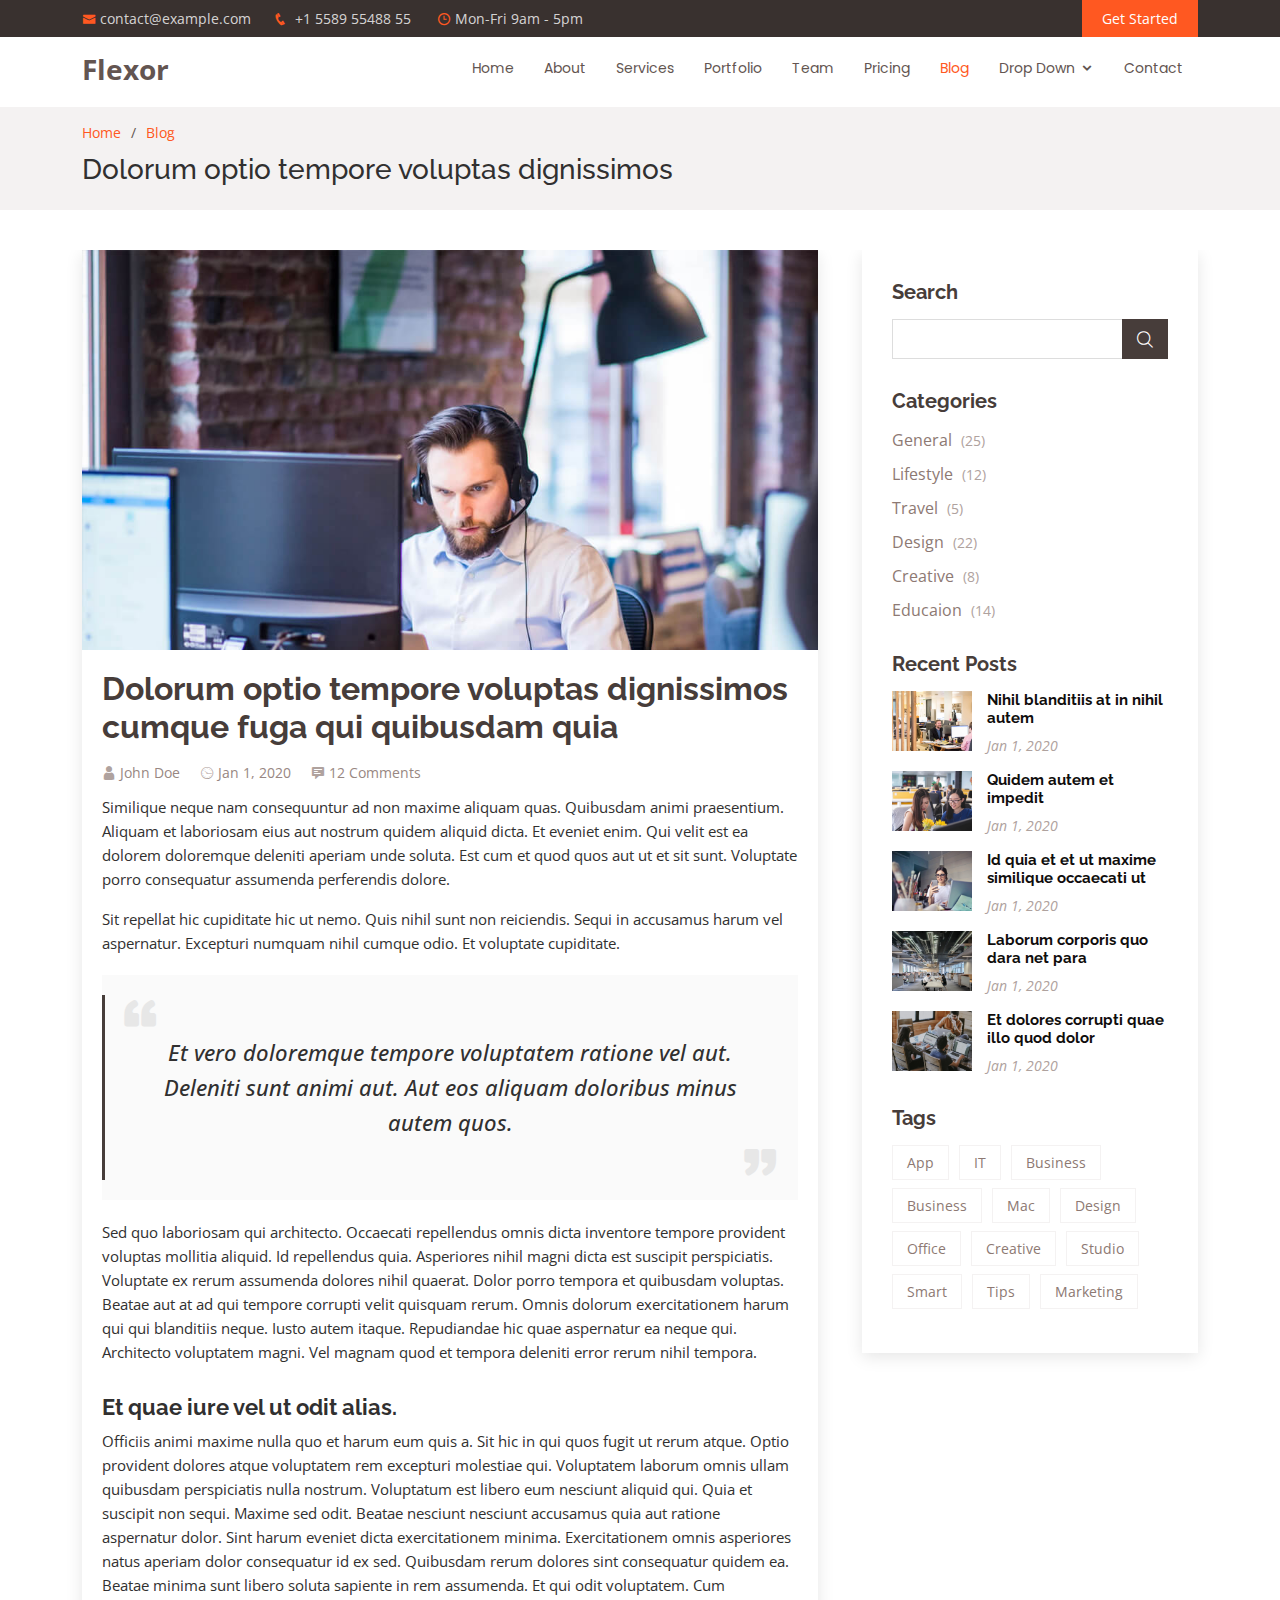
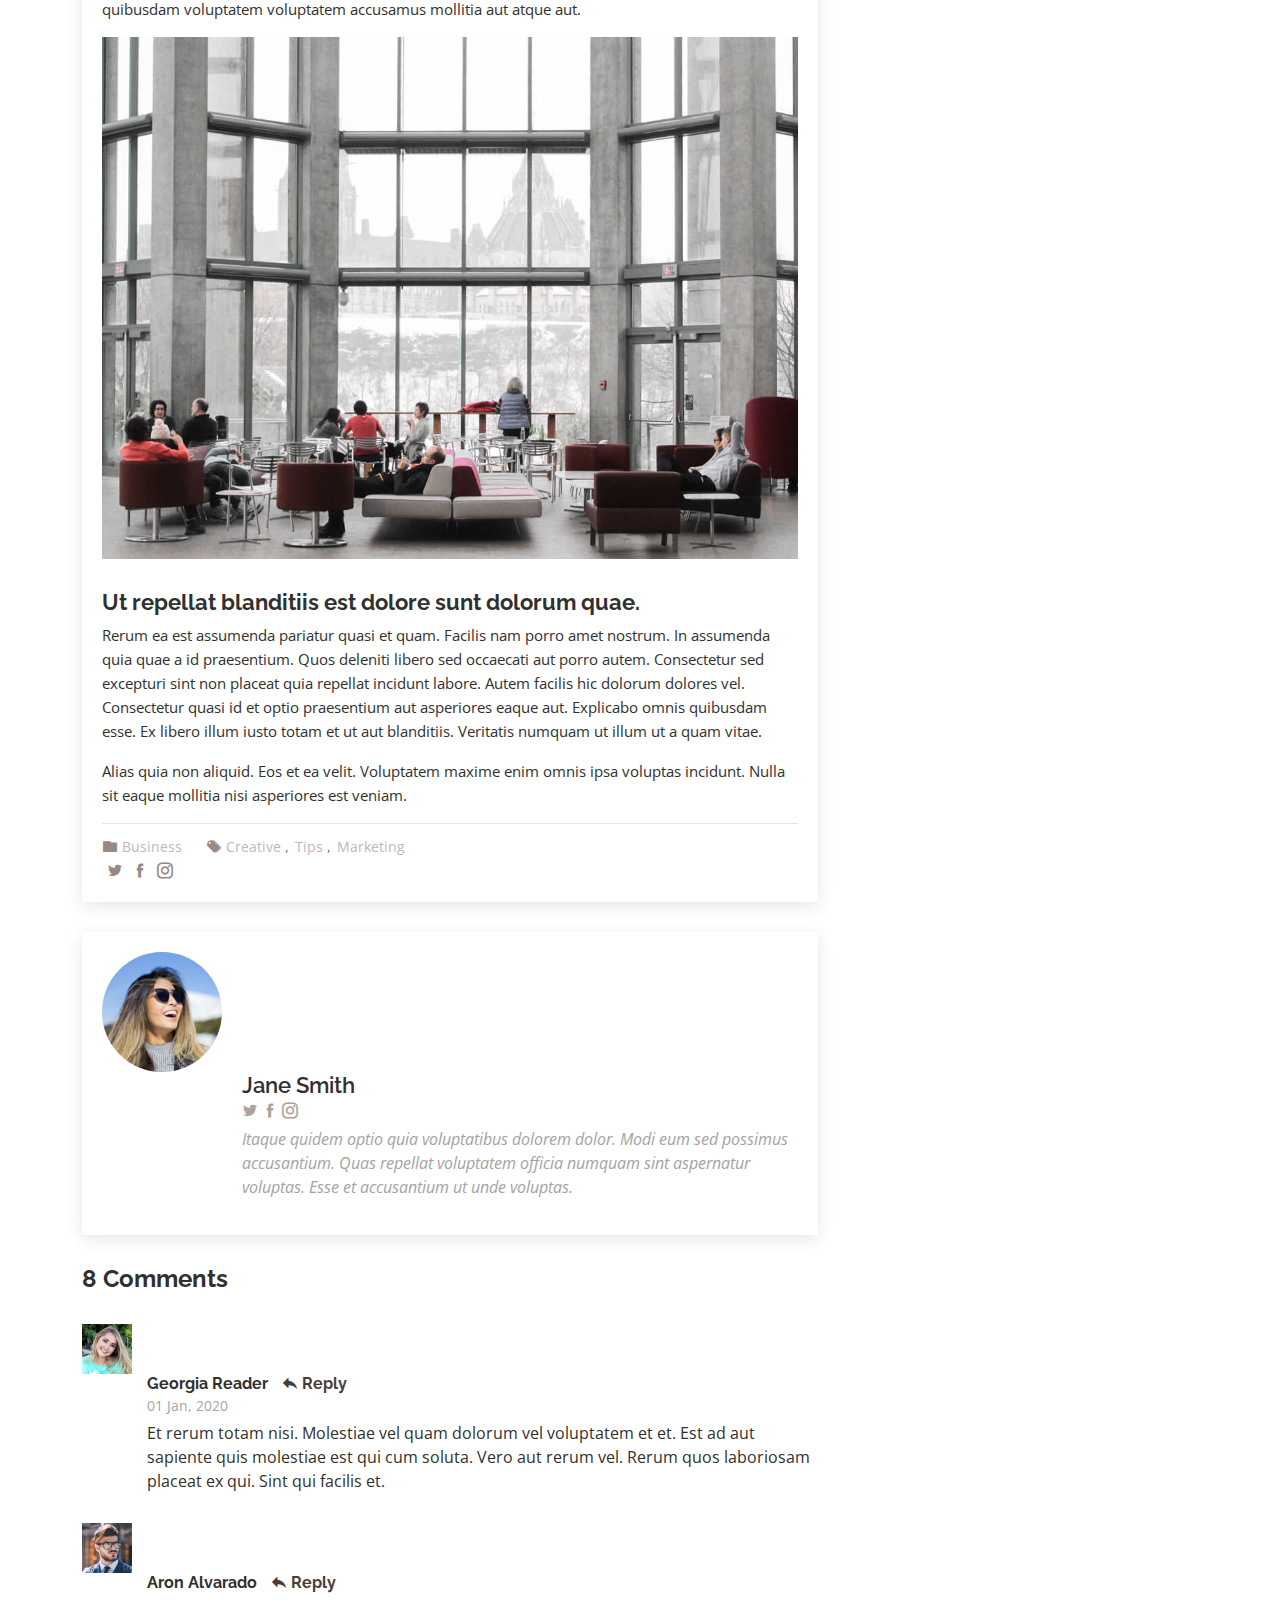
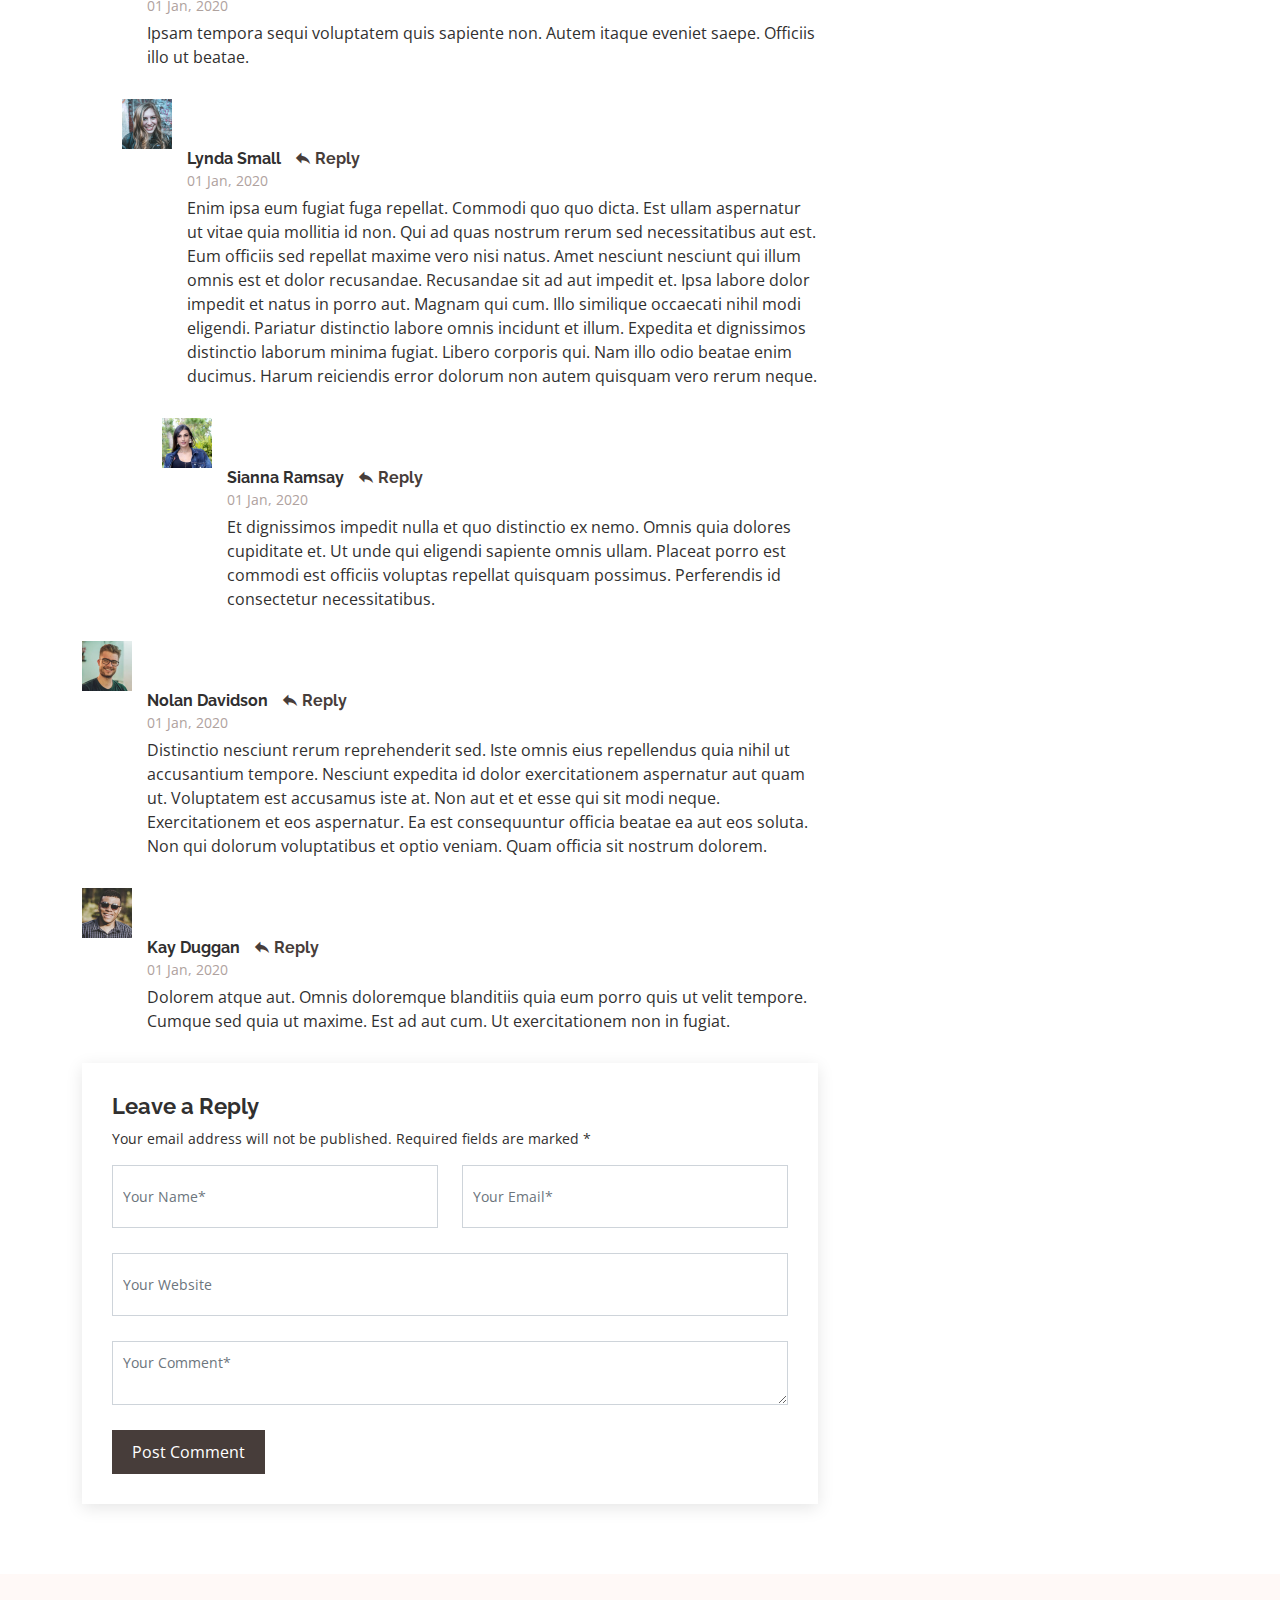
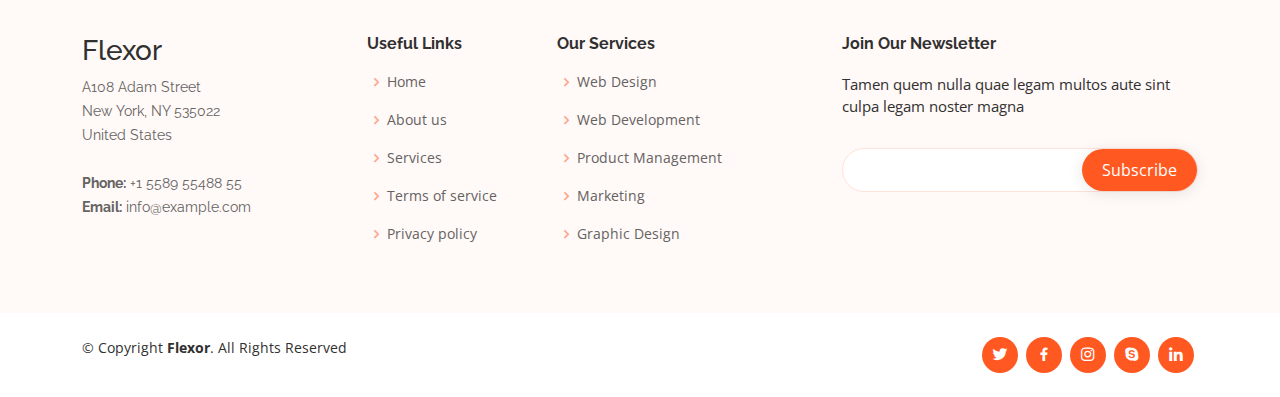
<file: blog-single.html>
<!DOCTYPE html>
<html lang="en">

<head>
  <meta charset="utf-8">
  <meta content="width=device-width, initial-scale=1.0" name="viewport">

  <title>Blog Single - Flexor Bootstrap Template</title>
  <meta content="" name="description">
  <meta content="" name="keywords">

  <!-- Favicons -->
  <link href="assets/img/favicon.png" rel="icon">
  <link href="assets/img/apple-touch-icon.png" rel="apple-touch-icon">

  <!-- Google Fonts -->
  <link href="https://fonts.googleapis.com/css?family=Open+Sans:300,300i,400,400i,600,600i,700,700i|Raleway:300,300i,400,400i,500,500i,600,600i,700,700i|Poppins:300,300i,400,400i,500,500i,600,600i,700,700i" rel="stylesheet">

  <!-- Vendor CSS Files -->
  <link href="assets/vendor/bootstrap/css/bootstrap.min.css" rel="stylesheet">
  <link href="assets/vendor/icofont/icofont.min.css" rel="stylesheet">
  <link href="assets/vendor/boxicons/css/boxicons.min.css" rel="stylesheet">
  <link href="assets/vendor/venobox/venobox.css" rel="stylesheet">
  <link href="assets/vendor/owl.carousel/assets/owl.carousel.min.css" rel="stylesheet">
  <link href="assets/vendor/aos/aos.css" rel="stylesheet">

  <!-- Template Main CSS File -->
  <link href="assets/css/style.css" rel="stylesheet">

  <!-- =======================================================
  * Template Name: Flexor - v3.0.0
  * Template URL: https://bootstrapmade.com/flexor-free-multipurpose-bootstrap-template/
  * Author: BootstrapMade.com
  * License: https://bootstrapmade.com/license/
  ======================================================== -->
</head>

<body>

  <!-- ======= Top Bar ======= -->
  <section id="topbar" class="d-none d-lg-block">
    <div class="container d-flex justify-content-between">
      <div class="contact-info">
        <ul>
          <li><i class="icofont-envelope"></i><a href="mailto:contact@example.com">contact@example.com</a></li>
          <li><i class="icofont-phone"></i> +1 5589 55488 55</li>
          <li><i class="icofont-clock-time icofont-flip-horizontal"></i> Mon-Fri 9am - 5pm</li>
        </ul>

      </div>
      <div class="cta">
        <a href="#about" class="scrollto">Get Started</a>
      </div>
    </div>
  </section>

  <!-- ======= Header ======= -->
  <header id="header">
    <div class="container d-flex justify-content-between">

      <div class="logo">
        <h1 class="text-light"><a href="index.html"><span>Flexor</span></a></h1>
        <!-- Uncomment below if you prefer to use an image logo -->
        <!-- <a href="index.html"><img src="assets/img/logo.png" alt="" class="img-fluid"></a>-->
      </div>

      <nav class="nav-menu d-none d-lg-block">
        <ul>
          <li><a href="index.html">Home</a></li>
          <li><a href="#about">About</a></li>
          <li><a href="#services">Services</a></li>
          <li><a href="#portfolio">Portfolio</a></li>
          <li><a href="#team">Team</a></li>
          <li><a href="#pricing">Pricing</a></li>
          <li class="active"><a href="blog.html">Blog</a></li>
          <li class="drop-down"><a href="">Drop Down</a>
            <ul>
              <li><a href="#">Drop Down 1</a></li>
              <li class="drop-down"><a href="#">Drop Down 2</a>
                <ul>
                  <li><a href="#">Deep Drop Down 1</a></li>
                  <li><a href="#">Deep Drop Down 2</a></li>
                  <li><a href="#">Deep Drop Down 3</a></li>
                  <li><a href="#">Deep Drop Down 4</a></li>
                  <li><a href="#">Deep Drop Down 5</a></li>
                </ul>
              </li>
              <li><a href="#">Drop Down 3</a></li>
              <li><a href="#">Drop Down 4</a></li>
              <li><a href="#">Drop Down 5</a></li>
            </ul>
          </li>
          <li><a href="#contact">Contact</a></li>

        </ul>
      </nav><!-- .nav-menu -->

    </div>
  </header><!-- End Header -->

  <main id="main">

    <!-- ======= Breadcrumbs ======= -->
    <section id="breadcrumbs" class="breadcrumbs">
      <div class="container">
        <ol>
          <li><a href="index.html">Home</a></li>
          <li><a href="blog.html">Blog</a></li>
        </ol>
        <h2>Dolorum optio tempore voluptas dignissimos</h2>
      </div>
    </section><!-- End Breadcrumbs -->

    <!-- ======= Blog Section ======= -->
    <section id="blog" class="blog">
      <div class="container">

        <div class="row">

          <div class="col-lg-8 entries">

            <article class="entry entry-single">

              <div class="entry-img">
                <img src="assets/img/blog-1.jpg" alt="" class="img-fluid">
              </div>

              <h2 class="entry-title">
                <a href="blog-single.html">Dolorum optio tempore voluptas dignissimos cumque fuga qui quibusdam quia</a>
              </h2>

              <div class="entry-meta">
                <ul>
                  <li class="d-flex align-items-center"><i class="icofont-user"></i> <a href="blog-single.html">John Doe</a></li>
                  <li class="d-flex align-items-center"><i class="icofont-wall-clock"></i> <a href="blog-single.html"><time datetime="2020-01-01">Jan 1, 2020</time></a></li>
                  <li class="d-flex align-items-center"><i class="icofont-comment"></i> <a href="blog-single.html">12 Comments</a></li>
                </ul>
              </div>

              <div class="entry-content">
                <p>
                  Similique neque nam consequuntur ad non maxime aliquam quas. Quibusdam animi praesentium. Aliquam et laboriosam eius aut nostrum quidem aliquid dicta.
                  Et eveniet enim. Qui velit est ea dolorem doloremque deleniti aperiam unde soluta. Est cum et quod quos aut ut et sit sunt. Voluptate porro consequatur assumenda perferendis dolore.
                </p>

                <p>
                  Sit repellat hic cupiditate hic ut nemo. Quis nihil sunt non reiciendis. Sequi in accusamus harum vel aspernatur. Excepturi numquam nihil cumque odio. Et voluptate cupiditate.
                </p>

                <blockquote>
                  <i class="icofont-quote-left quote-left"></i>
                  <p>
                    Et vero doloremque tempore voluptatem ratione vel aut. Deleniti sunt animi aut. Aut eos aliquam doloribus minus autem quos.
                  </p>
                  <i class="las la-quote-right quote-right"></i>
                  <i class="icofont-quote-right quote-right"></i>
                </blockquote>

                <p>
                  Sed quo laboriosam qui architecto. Occaecati repellendus omnis dicta inventore tempore provident voluptas mollitia aliquid. Id repellendus quia. Asperiores nihil magni dicta est suscipit perspiciatis. Voluptate ex rerum assumenda dolores nihil quaerat.
                  Dolor porro tempora et quibusdam voluptas. Beatae aut at ad qui tempore corrupti velit quisquam rerum. Omnis dolorum exercitationem harum qui qui blanditiis neque.
                  Iusto autem itaque. Repudiandae hic quae aspernatur ea neque qui. Architecto voluptatem magni. Vel magnam quod et tempora deleniti error rerum nihil tempora.
                </p>

                <h3>Et quae iure vel ut odit alias.</h3>
                <p>
                  Officiis animi maxime nulla quo et harum eum quis a. Sit hic in qui quos fugit ut rerum atque. Optio provident dolores atque voluptatem rem excepturi molestiae qui. Voluptatem laborum omnis ullam quibusdam perspiciatis nulla nostrum. Voluptatum est libero eum nesciunt aliquid qui.
                  Quia et suscipit non sequi. Maxime sed odit. Beatae nesciunt nesciunt accusamus quia aut ratione aspernatur dolor. Sint harum eveniet dicta exercitationem minima. Exercitationem omnis asperiores natus aperiam dolor consequatur id ex sed. Quibusdam rerum dolores sint consequatur quidem ea.
                  Beatae minima sunt libero soluta sapiente in rem assumenda. Et qui odit voluptatem. Cum quibusdam voluptatem voluptatem accusamus mollitia aut atque aut.
                </p>
                <img src="assets/img/blog-inside-post.jpg" class="img-fluid" alt="">

                <h3>Ut repellat blanditiis est dolore sunt dolorum quae.</h3>
                <p>
                  Rerum ea est assumenda pariatur quasi et quam. Facilis nam porro amet nostrum. In assumenda quia quae a id praesentium. Quos deleniti libero sed occaecati aut porro autem. Consectetur sed excepturi sint non placeat quia repellat incidunt labore. Autem facilis hic dolorum dolores vel.
                  Consectetur quasi id et optio praesentium aut asperiores eaque aut. Explicabo omnis quibusdam esse. Ex libero illum iusto totam et ut aut blanditiis. Veritatis numquam ut illum ut a quam vitae.
                </p>
                <p>
                  Alias quia non aliquid. Eos et ea velit. Voluptatem maxime enim omnis ipsa voluptas incidunt. Nulla sit eaque mollitia nisi asperiores est veniam.
                </p>

              </div>

              <div class="entry-footer clearfix">
                <div class="float-left">
                  <i class="icofont-folder"></i>
                  <ul class="cats">
                    <li><a href="#">Business</a></li>
                  </ul>

                  <i class="icofont-tags"></i>
                  <ul class="tags">
                    <li><a href="#">Creative</a></li>
                    <li><a href="#">Tips</a></li>
                    <li><a href="#">Marketing</a></li>
                  </ul>
                </div>

                <div class="float-right share">
                  <a href="" title="Share on Twitter"><i class="icofont-twitter"></i></a>
                  <a href="" title="Share on Facebook"><i class="icofont-facebook"></i></a>
                  <a href="" title="Share on Instagram"><i class="icofont-instagram"></i></a>
                </div>

              </div>

            </article><!-- End blog entry -->

            <div class="blog-author clearfix">
              <img src="assets/img/blog-author.jpg" class="rounded-circle float-left" alt="">
              <h4>Jane Smith</h4>
              <div class="social-links">
                <a href="https://twitters.com/#"><i class="icofont-twitter"></i></a>
                <a href="https://facebook.com/#"><i class="icofont-facebook"></i></a>
                <a href="https://instagram.com/#"><i class="icofont-instagram"></i></a>
              </div>
              <p>
                Itaque quidem optio quia voluptatibus dolorem dolor. Modi eum sed possimus accusantium. Quas repellat voluptatem officia numquam sint aspernatur voluptas. Esse et accusantium ut unde voluptas.
              </p>
            </div><!-- End blog author bio -->

            <div class="blog-comments">

              <h4 class="comments-count">8 Comments</h4>

              <div id="comment-1" class="comment clearfix">
                <img src="assets/img/comments-1.jpg" class="comment-img  float-left" alt="">
                <h5><a href="">Georgia Reader</a> <a href="#" class="reply"><i class="icofont-reply"></i> Reply</a></h5>
                <time datetime="2020-01-01">01 Jan, 2020</time>
                <p>
                  Et rerum totam nisi. Molestiae vel quam dolorum vel voluptatem et et. Est ad aut sapiente quis molestiae est qui cum soluta.
                  Vero aut rerum vel. Rerum quos laboriosam placeat ex qui. Sint qui facilis et.
                </p>

              </div><!-- End comment #1 -->

              <div id="comment-2" class="comment clearfix">
                <img src="assets/img/comments-2.jpg" class="comment-img  float-left" alt="">
                <h5><a href="">Aron Alvarado</a> <a href="#" class="reply"><i class="icofont-reply"></i> Reply</a></h5>
                <time datetime="2020-01-01">01 Jan, 2020</time>
                <p>
                  Ipsam tempora sequi voluptatem quis sapiente non. Autem itaque eveniet saepe. Officiis illo ut beatae.
                </p>

                <div id="comment-reply-1" class="comment comment-reply clearfix">
                  <img src="assets/img/comments-3.jpg" class="comment-img  float-left" alt="">
                  <h5><a href="">Lynda Small</a> <a href="#" class="reply"><i class="icofont-reply"></i> Reply</a></h5>
                  <time datetime="2020-01-01">01 Jan, 2020</time>
                  <p>
                    Enim ipsa eum fugiat fuga repellat. Commodi quo quo dicta. Est ullam aspernatur ut vitae quia mollitia id non. Qui ad quas nostrum rerum sed necessitatibus aut est. Eum officiis sed repellat maxime vero nisi natus. Amet nesciunt nesciunt qui illum omnis est et dolor recusandae.

                    Recusandae sit ad aut impedit et. Ipsa labore dolor impedit et natus in porro aut. Magnam qui cum. Illo similique occaecati nihil modi eligendi. Pariatur distinctio labore omnis incidunt et illum. Expedita et dignissimos distinctio laborum minima fugiat.

                    Libero corporis qui. Nam illo odio beatae enim ducimus. Harum reiciendis error dolorum non autem quisquam vero rerum neque.
                  </p>

                  <div id="comment-reply-2" class="comment comment-reply clearfix">
                    <img src="assets/img/comments-4.jpg" class="comment-img  float-left" alt="">
                    <h5><a href="">Sianna Ramsay</a> <a href="#" class="reply"><i class="icofont-reply"></i> Reply</a></h5>
                    <time datetime="2020-01-01">01 Jan, 2020</time>
                    <p>
                      Et dignissimos impedit nulla et quo distinctio ex nemo. Omnis quia dolores cupiditate et. Ut unde qui eligendi sapiente omnis ullam. Placeat porro est commodi est officiis voluptas repellat quisquam possimus. Perferendis id consectetur necessitatibus.
                    </p>

                  </div><!-- End comment reply #2-->

                </div><!-- End comment reply #1-->

              </div><!-- End comment #2-->

              <div id="comment-3" class="comment clearfix">
                <img src="assets/img/comments-5.jpg" class="comment-img  float-left" alt="">
                <h5><a href="">Nolan Davidson</a> <a href="#" class="reply"><i class="icofont-reply"></i> Reply</a></h5>
                <time datetime="2020-01-01">01 Jan, 2020</time>
                <p>
                  Distinctio nesciunt rerum reprehenderit sed. Iste omnis eius repellendus quia nihil ut accusantium tempore. Nesciunt expedita id dolor exercitationem aspernatur aut quam ut. Voluptatem est accusamus iste at.
                  Non aut et et esse qui sit modi neque. Exercitationem et eos aspernatur. Ea est consequuntur officia beatae ea aut eos soluta. Non qui dolorum voluptatibus et optio veniam. Quam officia sit nostrum dolorem.
                </p>

              </div><!-- End comment #3 -->

              <div id="comment-4" class="comment clearfix">
                <img src="assets/img/comments-6.jpg" class="comment-img  float-left" alt="">
                <h5><a href="">Kay Duggan</a> <a href="#" class="reply"><i class="icofont-reply"></i> Reply</a></h5>
                <time datetime="2020-01-01">01 Jan, 2020</time>
                <p>
                  Dolorem atque aut. Omnis doloremque blanditiis quia eum porro quis ut velit tempore. Cumque sed quia ut maxime. Est ad aut cum. Ut exercitationem non in fugiat.
                </p>

              </div><!-- End comment #4 -->

              <div class="reply-form">
                <h4>Leave a Reply</h4>
                <p>Your email address will not be published. Required fields are marked * </p>
                <form action="">
                  <div class="row">
                    <div class="col-md-6 form-group">
                      <input name="name" type="text" class="form-control" placeholder="Your Name*">
                    </div>
                    <div class="col-md-6 form-group">
                      <input name="email" type="text" class="form-control" placeholder="Your Email*">
                    </div>
                  </div>
                  <div class="row">
                    <div class="col form-group">
                      <input name="website" type="text" class="form-control" placeholder="Your Website">
                    </div>
                  </div>
                  <div class="row">
                    <div class="col form-group">
                      <textarea name="comment" class="form-control" placeholder="Your Comment*"></textarea>
                    </div>
                  </div>
                  <button type="submit" class="btn btn-primary">Post Comment</button>

                </form>

              </div>

            </div><!-- End blog comments -->

          </div><!-- End blog entries list -->

          <div class="col-lg-4">

            <div class="sidebar">

              <h3 class="sidebar-title">Search</h3>
              <div class="sidebar-item search-form">
                <form action="">
                  <input type="text">
                  <button type="submit"><i class="icofont-search"></i></button>
                </form>

              </div><!-- End sidebar search formn-->

              <h3 class="sidebar-title">Categories</h3>
              <div class="sidebar-item categories">
                <ul>
                  <li><a href="#">General <span>(25)</span></a></li>
                  <li><a href="#">Lifestyle <span>(12)</span></a></li>
                  <li><a href="#">Travel <span>(5)</span></a></li>
                  <li><a href="#">Design <span>(22)</span></a></li>
                  <li><a href="#">Creative <span>(8)</span></a></li>
                  <li><a href="#">Educaion <span>(14)</span></a></li>
                </ul>

              </div><!-- End sidebar categories-->

              <h3 class="sidebar-title">Recent Posts</h3>
              <div class="sidebar-item recent-posts">
                <div class="post-item clearfix">
                  <img src="assets/img/blog-recent-1.jpg" alt="">
                  <h4><a href="blog-single.html">Nihil blanditiis at in nihil autem</a></h4>
                  <time datetime="2020-01-01">Jan 1, 2020</time>
                </div>

                <div class="post-item clearfix">
                  <img src="assets/img/blog-recent-2.jpg" alt="">
                  <h4><a href="blog-single.html">Quidem autem et impedit</a></h4>
                  <time datetime="2020-01-01">Jan 1, 2020</time>
                </div>

                <div class="post-item clearfix">
                  <img src="assets/img/blog-recent-3.jpg" alt="">
                  <h4><a href="blog-single.html">Id quia et et ut maxime similique occaecati ut</a></h4>
                  <time datetime="2020-01-01">Jan 1, 2020</time>
                </div>

                <div class="post-item clearfix">
                  <img src="assets/img/blog-recent-4.jpg" alt="">
                  <h4><a href="blog-single.html">Laborum corporis quo dara net para</a></h4>
                  <time datetime="2020-01-01">Jan 1, 2020</time>
                </div>

                <div class="post-item clearfix">
                  <img src="assets/img/blog-recent-5.jpg" alt="">
                  <h4><a href="blog-single.html">Et dolores corrupti quae illo quod dolor</a></h4>
                  <time datetime="2020-01-01">Jan 1, 2020</time>
                </div>

              </div><!-- End sidebar recent posts-->

              <h3 class="sidebar-title">Tags</h3>
              <div class="sidebar-item tags">
                <ul>
                  <li><a href="#">App</a></li>
                  <li><a href="#">IT</a></li>
                  <li><a href="#">Business</a></li>
                  <li><a href="#">Business</a></li>
                  <li><a href="#">Mac</a></li>
                  <li><a href="#">Design</a></li>
                  <li><a href="#">Office</a></li>
                  <li><a href="#">Creative</a></li>
                  <li><a href="#">Studio</a></li>
                  <li><a href="#">Smart</a></li>
                  <li><a href="#">Tips</a></li>
                  <li><a href="#">Marketing</a></li>
                </ul>

              </div><!-- End sidebar tags-->

            </div><!-- End sidebar -->

          </div><!-- End blog sidebar -->

        </div>

      </div>
    </section><!-- End Blog Section -->

  </main><!-- End #main -->

  <!-- ======= Footer ======= -->
  <footer id="footer">

    <div class="footer-top">
      <div class="container">
        <div class="row">

          <div class="col-lg-3 col-md-6 footer-contact">
            <h3>Flexor</h3>
            <p>
              A108 Adam Street <br>
              New York, NY 535022<br>
              United States <br><br>
              <strong>Phone:</strong> +1 5589 55488 55<br>
              <strong>Email:</strong> info@example.com<br>
            </p>
          </div>

          <div class="col-lg-2 col-md-6 footer-links">
            <h4>Useful Links</h4>
            <ul>
              <li><i class="bx bx-chevron-right"></i> <a href="#">Home</a></li>
              <li><i class="bx bx-chevron-right"></i> <a href="#">About us</a></li>
              <li><i class="bx bx-chevron-right"></i> <a href="#">Services</a></li>
              <li><i class="bx bx-chevron-right"></i> <a href="#">Terms of service</a></li>
              <li><i class="bx bx-chevron-right"></i> <a href="#">Privacy policy</a></li>
            </ul>
          </div>

          <div class="col-lg-3 col-md-6 footer-links">
            <h4>Our Services</h4>
            <ul>
              <li><i class="bx bx-chevron-right"></i> <a href="#">Web Design</a></li>
              <li><i class="bx bx-chevron-right"></i> <a href="#">Web Development</a></li>
              <li><i class="bx bx-chevron-right"></i> <a href="#">Product Management</a></li>
              <li><i class="bx bx-chevron-right"></i> <a href="#">Marketing</a></li>
              <li><i class="bx bx-chevron-right"></i> <a href="#">Graphic Design</a></li>
            </ul>
          </div>

          <div class="col-lg-4 col-md-6 footer-newsletter">
            <h4>Join Our Newsletter</h4>
            <p>Tamen quem nulla quae legam multos aute sint culpa legam noster magna</p>
            <form action="" method="post">
              <input type="email" name="email"><input type="submit" value="Subscribe">
            </form>
          </div>

        </div>
      </div>
    </div>

    <div class="container d-lg-flex py-4">

      <div class="me-lg-auto text-center text-lg-start">
        <div class="copyright">
          &copy; Copyright <strong><span>Flexor</span></strong>. All Rights Reserved
        </div>
        
      </div>
      <div class="social-links text-center text-lg-right pt-3 pt-lg-0">
        <a href="#" class="twitter"><i class="bx bxl-twitter"></i></a>
        <a href="#" class="facebook"><i class="bx bxl-facebook"></i></a>
        <a href="#" class="instagram"><i class="bx bxl-instagram"></i></a>
        <a href="#" class="google-plus"><i class="bx bxl-skype"></i></a>
        <a href="#" class="linkedin"><i class="bx bxl-linkedin"></i></a>
      </div>
    </div>
  </footer><!-- End Footer -->

  <a href="#" class="back-to-top"><i class="icofont-simple-up"></i></a>

  <!-- Vendor JS Files -->
  <script src="assets/vendor/jquery/jquery.min.js"></script>
  <script src="assets/vendor/bootstrap/js/bootstrap.bundle.min.js"></script>
  <script src="assets/vendor/jquery.easing/jquery.easing.min.js"></script>
  <script src="assets/vendor/php-email-form/validate.js"></script>
  <script src="assets/vendor/jquery-sticky/jquery.sticky.js"></script>
  <script src="assets/vendor/venobox/venobox.min.js"></script>
  <script src="assets/vendor/owl.carousel/owl.carousel.min.js"></script>
  <script src="assets/vendor/isotope-layout/isotope.pkgd.min.js"></script>
  <script src="assets/vendor/aos/aos.js"></script>

  <!-- Template Main JS File -->
  <script src="assets/js/main.js"></script>

</body>

</html>
</file>
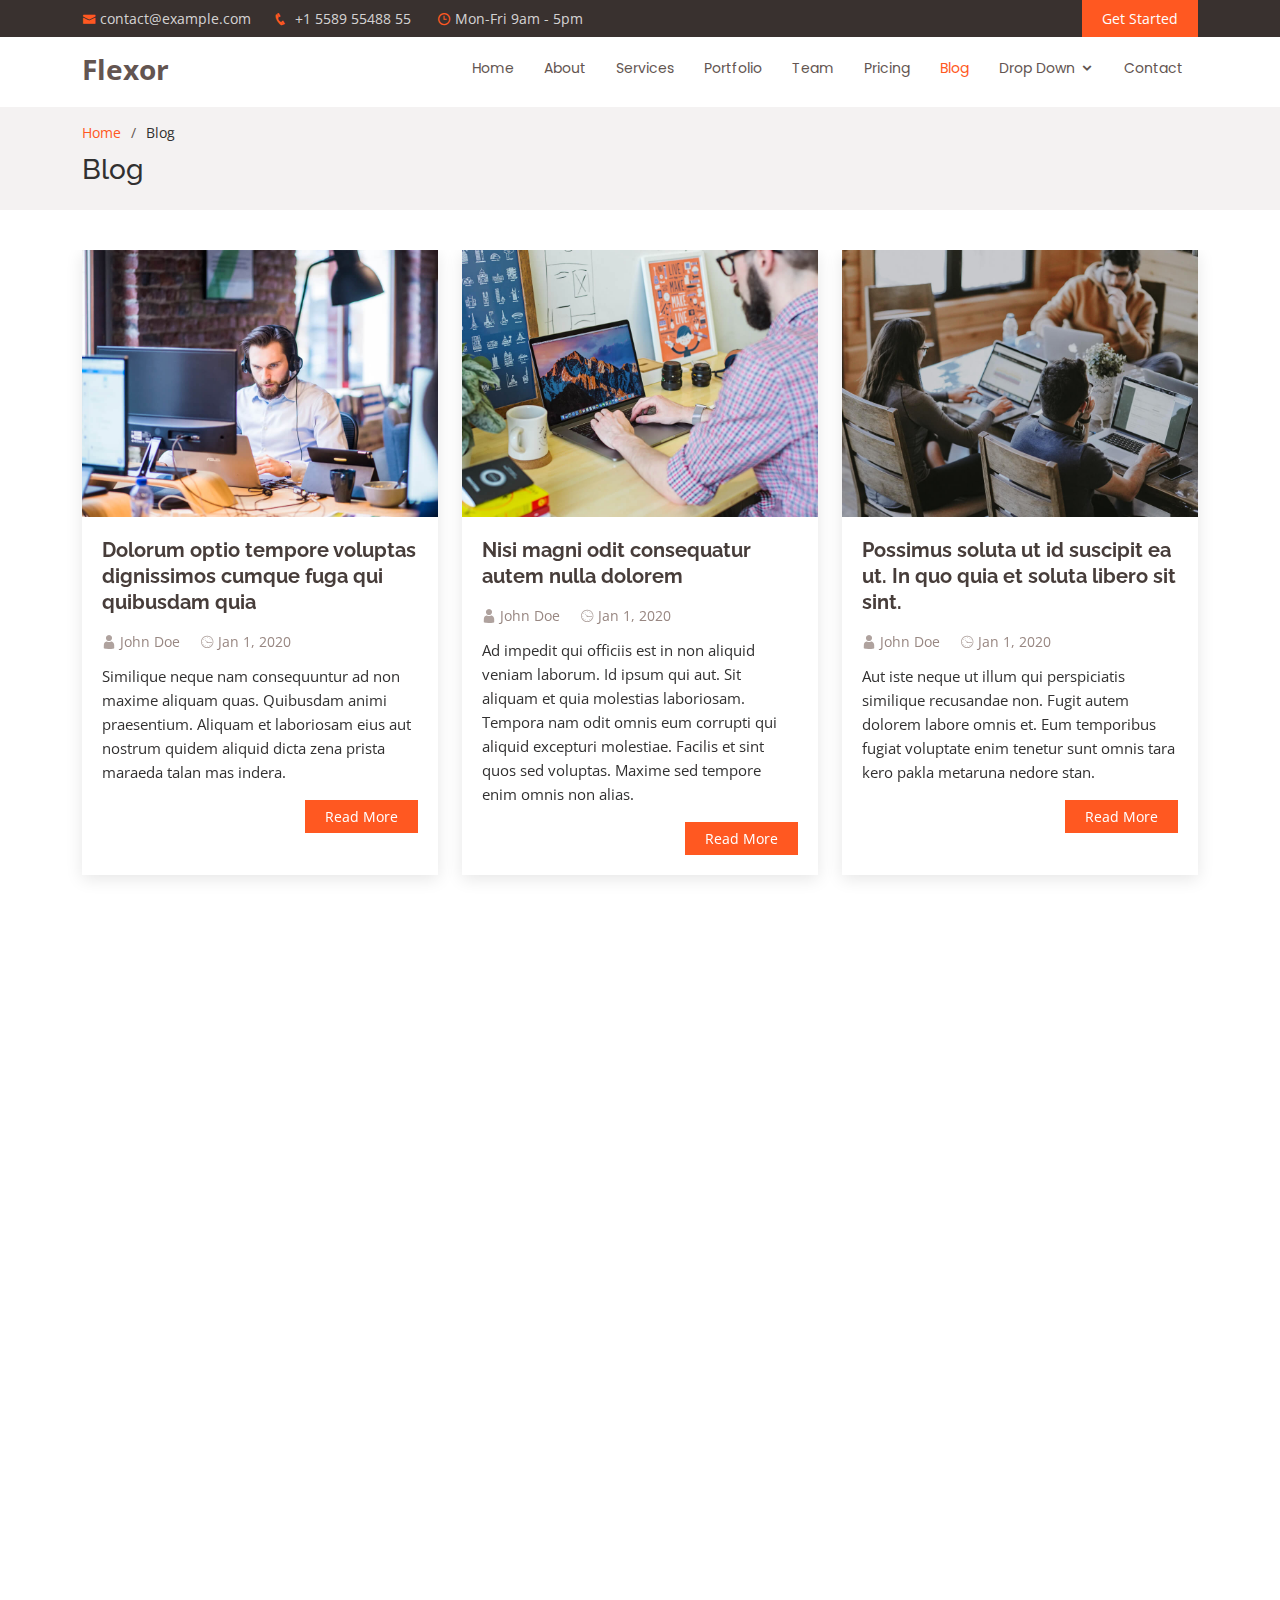
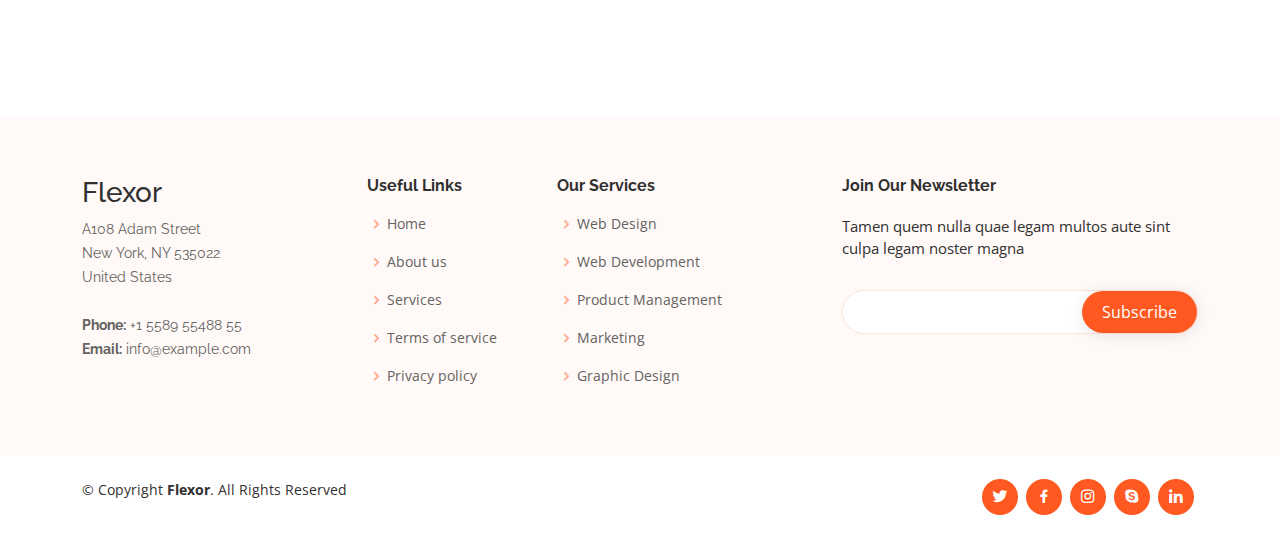
<file: blog.html>
<!DOCTYPE html>
<html lang="en">

<head>
  <meta charset="utf-8">
  <meta content="width=device-width, initial-scale=1.0" name="viewport">

  <title>Blog - Flexor Bootstrap Template</title>
  <meta content="" name="description">
  <meta content="" name="keywords">

  <!-- Favicons -->
  <link href="assets/img/favicon.png" rel="icon">
  <link href="assets/img/apple-touch-icon.png" rel="apple-touch-icon">

  <!-- Google Fonts -->
  <link href="https://fonts.googleapis.com/css?family=Open+Sans:300,300i,400,400i,600,600i,700,700i|Raleway:300,300i,400,400i,500,500i,600,600i,700,700i|Poppins:300,300i,400,400i,500,500i,600,600i,700,700i" rel="stylesheet">

  <!-- Vendor CSS Files -->
  <link href="assets/vendor/bootstrap/css/bootstrap.min.css" rel="stylesheet">
  <link href="assets/vendor/icofont/icofont.min.css" rel="stylesheet">
  <link href="assets/vendor/boxicons/css/boxicons.min.css" rel="stylesheet">
  <link href="assets/vendor/venobox/venobox.css" rel="stylesheet">
  <link href="assets/vendor/owl.carousel/assets/owl.carousel.min.css" rel="stylesheet">
  <link href="assets/vendor/aos/aos.css" rel="stylesheet">

  <!-- Template Main CSS File -->
  <link href="assets/css/style.css" rel="stylesheet">

  <!-- =======================================================
  * Template Name: Flexor - v3.0.0
  * Template URL: https://bootstrapmade.com/flexor-free-multipurpose-bootstrap-template/
  * Author: BootstrapMade.com
  * License: https://bootstrapmade.com/license/
  ======================================================== -->
</head>

<body>

  <!-- ======= Top Bar ======= -->
  <section id="topbar" class="d-none d-lg-block">
    <div class="container d-flex justify-content-between">
      <div class="contact-info">
        <ul>
          <li><i class="icofont-envelope"></i><a href="mailto:contact@example.com">contact@example.com</a></li>
          <li><i class="icofont-phone"></i> +1 5589 55488 55</li>
          <li><i class="icofont-clock-time icofont-flip-horizontal"></i> Mon-Fri 9am - 5pm</li>
        </ul>

      </div>
      <div class="cta">
        <a href="#about" class="scrollto">Get Started</a>
      </div>
    </div>
  </section>

  <!-- ======= Header ======= -->
  <header id="header">
    <div class="container d-flex justify-content-between">

      <div class="logo">
        <h1 class="text-light"><a href="index.html"><span>Flexor</span></a></h1>
        <!-- Uncomment below if you prefer to use an image logo -->
        <!-- <a href="index.html"><img src="assets/img/logo.png" alt="" class="img-fluid"></a>-->
      </div>

      <nav class="nav-menu d-none d-lg-block">
        <ul>
          <li><a href="index.html">Home</a></li>
          <li><a href="#about">About</a></li>
          <li><a href="#services">Services</a></li>
          <li><a href="#portfolio">Portfolio</a></li>
          <li><a href="#team">Team</a></li>
          <li><a href="#pricing">Pricing</a></li>
          <li class="active"><a href="blog.html">Blog</a></li>
          <li class="drop-down"><a href="">Drop Down</a>
            <ul>
              <li><a href="#">Drop Down 1</a></li>
              <li class="drop-down"><a href="#">Drop Down 2</a>
                <ul>
                  <li><a href="#">Deep Drop Down 1</a></li>
                  <li><a href="#">Deep Drop Down 2</a></li>
                  <li><a href="#">Deep Drop Down 3</a></li>
                  <li><a href="#">Deep Drop Down 4</a></li>
                  <li><a href="#">Deep Drop Down 5</a></li>
                </ul>
              </li>
              <li><a href="#">Drop Down 3</a></li>
              <li><a href="#">Drop Down 4</a></li>
              <li><a href="#">Drop Down 5</a></li>
            </ul>
          </li>
          <li><a href="#contact">Contact</a></li>

        </ul>
      </nav><!-- .nav-menu -->

    </div>
  </header><!-- End Header -->

  <main id="main">

    <!-- ======= Breadcrumbs ======= -->
    <section id="breadcrumbs" class="breadcrumbs">
      <div class="container">
        <ol>
          <li><a href="index.html">Home</a></li>
          <li>Blog</li>
        </ol>
        <h2>Blog</h2>
      </div>
    </section><!-- End Breadcrumbs -->

    <!-- ======= Blog Section ======= -->
    <section id="blog" class="blog">
      <div class="container">

        <div class="row">

          <div class="col-lg-4  col-md-6 d-flex align-items-stretch" data-aos="fade-up">
            <article class="entry">

              <div class="entry-img">
                <img src="assets/img/blog-1.jpg" alt="" class="img-fluid">
              </div>

              <h2 class="entry-title">
                <a href="blog-single.html">Dolorum optio tempore voluptas dignissimos cumque fuga qui quibusdam quia</a>
              </h2>

              <div class="entry-meta">
                <ul>
                  <li class="d-flex align-items-center"><i class="icofont-user"></i> <a href="blog-single.html">John Doe</a></li>
                  <li class="d-flex align-items-center"><i class="icofont-wall-clock"></i> <a href="blog-single.html"><time datetime="2020-01-01">Jan 1, 2020</time></a></li>
                </ul>
              </div>

              <div class="entry-content">
                <p>
                  Similique neque nam consequuntur ad non maxime aliquam quas. Quibusdam animi praesentium. Aliquam et laboriosam eius aut nostrum quidem aliquid dicta zena prista maraeda talan mas indera.
                </p>
                <div class="read-more">
                  <a href="blog-single.html">Read More</a>
                </div>
              </div>

            </article><!-- End blog entry -->
          </div>

          <div class="col-lg-4  col-md-6 d-flex align-items-stretch" data-aos="fade-up">
            <article class="entry">

              <div class="entry-img">
                <img src="assets/img/blog-2.jpg" alt="" class="img-fluid">
              </div>

              <h2 class="entry-title">
                <a href="blog-single.html">Nisi magni odit consequatur autem nulla dolorem</a>
              </h2>

              <div class="entry-meta">
                <ul>
                  <li class="d-flex align-items-center"><i class="icofont-user"></i> <a href="blog-single.html">John Doe</a></li>
                  <li class="d-flex align-items-center"><i class="icofont-wall-clock"></i> <a href="blog-single.html"><time datetime="2020-01-01">Jan 1, 2020</time></a></li>
                </ul>
              </div>

              <div class="entry-content">
                <p>
                  Ad impedit qui officiis est in non aliquid veniam laborum. Id ipsum qui aut. Sit aliquam et quia molestias laboriosam. Tempora nam odit omnis eum corrupti qui aliquid excepturi molestiae. Facilis et sint quos sed voluptas. Maxime sed tempore enim omnis non alias.
                </p>
                <div class="read-more">
                  <a href="blog-single.html">Read More</a>
                </div>
              </div>

            </article><!-- End blog entry -->
          </div>

          <div class="col-lg-4  col-md-6 d-flex align-items-stretch" data-aos="fade-up">
            <article class="entry">

              <div class="entry-img">
                <img src="assets/img/blog-3.jpg" alt="" class="img-fluid">
              </div>

              <h2 class="entry-title">
                <a href="blog-single.html">Possimus soluta ut id suscipit ea ut. In quo quia et soluta libero sit sint.</a>
              </h2>

              <div class="entry-meta">
                <ul>
                  <li class="d-flex align-items-center"><i class="icofont-user"></i> <a href="blog-single.html">John Doe</a></li>
                  <li class="d-flex align-items-center"><i class="icofont-wall-clock"></i> <a href="blog-single.html"><time datetime="2020-01-01">Jan 1, 2020</time></a></li>
                </ul>
              </div>

              <div class="entry-content">
                <p>
                  Aut iste neque ut illum qui perspiciatis similique recusandae non. Fugit autem dolorem labore omnis et. Eum temporibus fugiat voluptate enim tenetur sunt omnis tara kero pakla metaruna nedore stan.
                </p>
                <div class="read-more">
                  <a href="blog-single.html">Read More</a>
                </div>
              </div>

            </article><!-- End blog entry -->
          </div>

          <div class="col-lg-4  col-md-6 d-flex align-items-stretch" data-aos="fade-up">
            <article class="entry">

              <div class="entry-img">
                <img src="assets/img/blog-4.jpg" alt="" class="img-fluid">
              </div>

              <h2 class="entry-title">
                <a href="blog-single.html">Non rem rerum nam cum quo minus. Dolor distinctio deleniti explicabo eius exercitationem.</a>
              </h2>

              <div class="entry-meta">
                <ul>
                  <li class="d-flex align-items-center"><i class="icofont-user"></i> <a href="blog-single.html">John Doe</a></li>
                  <li class="d-flex align-items-center"><i class="icofont-wall-clock"></i> <a href="blog-single.html"><time datetime="2020-01-01">Jan 1, 2020</time></a></li>
                </ul>
              </div>

              <div class="entry-content">
                <p>
                  Aspernatur rerum perferendis et sint. Voluptates cupiditate voluptas atque quae. Rem veritatis rerum enim et autem. Saepe atque cum eligendi eaque iste omnis a qui.
                </p>
                <div class="read-more">
                  <a href="blog-single.html">Read More</a>
                </div>
              </div>

            </article><!-- End blog entry -->
          </div>

          <div class="col-lg-4  col-md-6 d-flex align-items-stretch" data-aos="fade-up">
            <article class="entry">

              <div class="entry-img">
                <img src="assets/img/blog-5.jpg" alt="" class="img-fluid">
              </div>

              <h2 class="entry-title">
                <a href="blog-single.html">Blanditiis dignissimos deleniti. Rerum iste et.</a>
              </h2>

              <div class="entry-meta">
                <ul>
                  <li class="d-flex align-items-center"><i class="icofont-user"></i> <a href="blog-single.html">John Doe</a></li>
                  <li class="d-flex align-items-center"><i class="icofont-wall-clock"></i> <a href="blog-single.html"><time datetime="2020-01-01">Jan 1, 2020</time></a></li>
                </ul>
              </div>

              <div class="entry-content">
                <p>
                  Quidem et eum explicabo quia illo numquam nostrum corrupti provident. Quia aspernatur et et facere. Quisquam maiores natus nihil incidunt ipsum est optio eum maxime. Dignissimos vitae explicabo. Corrupti esse sed a a. Laborum optio reprehenderit quia dena per.
                </p>
                <div class="read-more">
                  <a href="blog-single.html">Read More</a>
                </div>
              </div>

            </article><!-- End blog entry -->
          </div>

          <div class="col-lg-4  col-md-6 d-flex align-items-stretch" data-aos="fade-up">
            <article class="entry">

              <div class="entry-img">
                <img src="assets/img/blog-6.jpg" alt="" class="img-fluid">
              </div>

              <h2 class="entry-title">
                <a href="blog-single.html">Debitis cupiditate saepe ex quam aut id. Consequatur dignissimos et id id.</a>
              </h2>

              <div class="entry-meta">
                <ul>
                  <li class="d-flex align-items-center"><i class="icofont-user"></i> <a href="blog-single.html">John Doe</a></li>
                  <li class="d-flex align-items-center"><i class="icofont-wall-clock"></i> <a href="blog-single.html"><time datetime="2020-01-01">Jan 1, 2020</time></a></li>
                </ul>
              </div>

              <div class="entry-content">
                <p>
                  Modi dolor et placeat ut iure ad. Qui perferendis fugit quo et cumque facilis et debitis rerum. Repellendus animi qui eos. Unde perferendis et tempora Ratione porro omnis magn delata sera marto ned.
                </p>
                <div class="read-more">
                  <a href="blog-single.html">Read More</a>
                </div>
              </div>

            </article><!-- End blog entry -->
          </div>

        </div>

        <div class="blog-pagination" data-aos="fade-up">
          <ul class="justify-content-center">
            <li class="disabled"><i class="icofont-rounded-left"></i></li>
            <li><a href="#">1</a></li>
            <li class="active"><a href="#">2</a></li>
            <li><a href="#">3</a></li>
            <li><a href="#"><i class="icofont-rounded-right"></i></a></li>
          </ul>
        </div>

      </div>
    </section><!-- End Blog Section -->

  </main><!-- End #main -->

  <!-- ======= Footer ======= -->
  <footer id="footer">

    <div class="footer-top">
      <div class="container">
        <div class="row">

          <div class="col-lg-3 col-md-6 footer-contact">
            <h3>Flexor</h3>
            <p>
              A108 Adam Street <br>
              New York, NY 535022<br>
              United States <br><br>
              <strong>Phone:</strong> +1 5589 55488 55<br>
              <strong>Email:</strong> info@example.com<br>
            </p>
          </div>

          <div class="col-lg-2 col-md-6 footer-links">
            <h4>Useful Links</h4>
            <ul>
              <li><i class="bx bx-chevron-right"></i> <a href="#">Home</a></li>
              <li><i class="bx bx-chevron-right"></i> <a href="#">About us</a></li>
              <li><i class="bx bx-chevron-right"></i> <a href="#">Services</a></li>
              <li><i class="bx bx-chevron-right"></i> <a href="#">Terms of service</a></li>
              <li><i class="bx bx-chevron-right"></i> <a href="#">Privacy policy</a></li>
            </ul>
          </div>

          <div class="col-lg-3 col-md-6 footer-links">
            <h4>Our Services</h4>
            <ul>
              <li><i class="bx bx-chevron-right"></i> <a href="#">Web Design</a></li>
              <li><i class="bx bx-chevron-right"></i> <a href="#">Web Development</a></li>
              <li><i class="bx bx-chevron-right"></i> <a href="#">Product Management</a></li>
              <li><i class="bx bx-chevron-right"></i> <a href="#">Marketing</a></li>
              <li><i class="bx bx-chevron-right"></i> <a href="#">Graphic Design</a></li>
            </ul>
          </div>

          <div class="col-lg-4 col-md-6 footer-newsletter">
            <h4>Join Our Newsletter</h4>
            <p>Tamen quem nulla quae legam multos aute sint culpa legam noster magna</p>
            <form action="" method="post">
              <input type="email" name="email"><input type="submit" value="Subscribe">
            </form>
          </div>

        </div>
      </div>
    </div>

    <div class="container d-lg-flex py-4">

      <div class="me-lg-auto text-center text-lg-start">
        <div class="copyright">
          &copy; Copyright <strong><span>Flexor</span></strong>. All Rights Reserved
        </div>
        
      </div>
      <div class="social-links text-center text-lg-right pt-3 pt-lg-0">
        <a href="#" class="twitter"><i class="bx bxl-twitter"></i></a>
        <a href="#" class="facebook"><i class="bx bxl-facebook"></i></a>
        <a href="#" class="instagram"><i class="bx bxl-instagram"></i></a>
        <a href="#" class="google-plus"><i class="bx bxl-skype"></i></a>
        <a href="#" class="linkedin"><i class="bx bxl-linkedin"></i></a>
      </div>
    </div>
  </footer><!-- End Footer -->

  <a href="#" class="back-to-top"><i class="icofont-simple-up"></i></a>

  <!-- Vendor JS Files -->
  <script src="assets/vendor/jquery/jquery.min.js"></script>
  <script src="assets/vendor/bootstrap/js/bootstrap.bundle.min.js"></script>
  <script src="assets/vendor/jquery.easing/jquery.easing.min.js"></script>
  <script src="assets/vendor/php-email-form/validate.js"></script>
  <script src="assets/vendor/jquery-sticky/jquery.sticky.js"></script>
  <script src="assets/vendor/venobox/venobox.min.js"></script>
  <script src="assets/vendor/owl.carousel/owl.carousel.min.js"></script>
  <script src="assets/vendor/isotope-layout/isotope.pkgd.min.js"></script>
  <script src="assets/vendor/aos/aos.js"></script>

  <!-- Template Main JS File -->
  <script src="assets/js/main.js"></script>

</body>

</html>
</file>
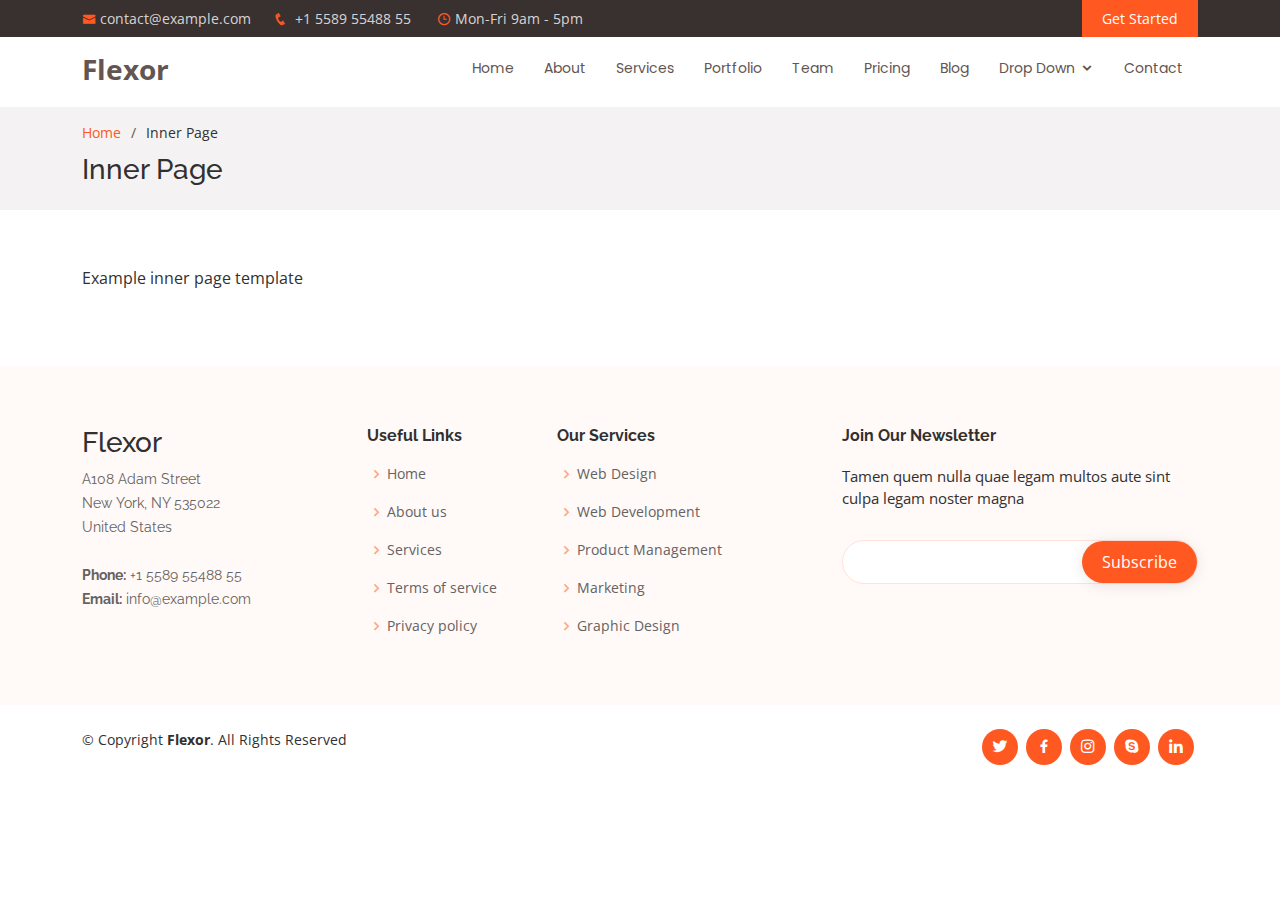
<file: inner-page.html>
<!DOCTYPE html>
<html lang="en">

<head>
  <meta charset="utf-8">
  <meta content="width=device-width, initial-scale=1.0" name="viewport">

  <title>Inner Page - Flexor Bootstrap Template</title>
  <meta content="" name="description">
  <meta content="" name="keywords">

  <!-- Favicons -->
  <link href="assets/img/favicon.png" rel="icon">
  <link href="assets/img/apple-touch-icon.png" rel="apple-touch-icon">

  <!-- Google Fonts -->
  <link href="https://fonts.googleapis.com/css?family=Open+Sans:300,300i,400,400i,600,600i,700,700i|Raleway:300,300i,400,400i,500,500i,600,600i,700,700i|Poppins:300,300i,400,400i,500,500i,600,600i,700,700i" rel="stylesheet">

  <!-- Vendor CSS Files -->
  <link href="assets/vendor/bootstrap/css/bootstrap.min.css" rel="stylesheet">
  <link href="assets/vendor/icofont/icofont.min.css" rel="stylesheet">
  <link href="assets/vendor/boxicons/css/boxicons.min.css" rel="stylesheet">
  <link href="assets/vendor/venobox/venobox.css" rel="stylesheet">
  <link href="assets/vendor/owl.carousel/assets/owl.carousel.min.css" rel="stylesheet">
  <link href="assets/vendor/aos/aos.css" rel="stylesheet">

  <!-- Template Main CSS File -->
  <link href="assets/css/style.css" rel="stylesheet">

  <!-- =======================================================
  * Template Name: Flexor - v3.0.0
  * Template URL: https://bootstrapmade.com/flexor-free-multipurpose-bootstrap-template/
  * Author: BootstrapMade.com
  * License: https://bootstrapmade.com/license/
  ======================================================== -->
</head>

<body>

  <!-- ======= Top Bar ======= -->
  <section id="topbar" class="d-none d-lg-block">
    <div class="container d-flex justify-content-between">
      <div class="contact-info">
        <ul>
          <li><i class="icofont-envelope"></i><a href="mailto:contact@example.com">contact@example.com</a></li>
          <li><i class="icofont-phone"></i> +1 5589 55488 55</li>
          <li><i class="icofont-clock-time icofont-flip-horizontal"></i> Mon-Fri 9am - 5pm</li>
        </ul>

      </div>
      <div class="cta">
        <a href="#about" class="scrollto">Get Started</a>
      </div>
    </div>
  </section>

  <!-- ======= Header ======= -->
  <header id="header">
    <div class="container d-flex justify-content-between">

      <div class="logo">
        <h1 class="text-light"><a href="index.html"><span>Flexor</span></a></h1>
        <!-- Uncomment below if you prefer to use an image logo -->
        <!-- <a href="index.html"><img src="assets/img/logo.png" alt="" class="img-fluid"></a>-->
      </div>

      <nav class="nav-menu d-none d-lg-block">
        <ul>
          <li><a href="index.html">Home</a></li>
          <li><a href="#about">About</a></li>
          <li><a href="#services">Services</a></li>
          <li><a href="#portfolio">Portfolio</a></li>
          <li><a href="#team">Team</a></li>
          <li><a href="#pricing">Pricing</a></li>
          <li><a href="blog.html">Blog</a></li>
          <li class="drop-down"><a href="">Drop Down</a>
            <ul>
              <li><a href="#">Drop Down 1</a></li>
              <li class="drop-down"><a href="#">Drop Down 2</a>
                <ul>
                  <li><a href="#">Deep Drop Down 1</a></li>
                  <li><a href="#">Deep Drop Down 2</a></li>
                  <li><a href="#">Deep Drop Down 3</a></li>
                  <li><a href="#">Deep Drop Down 4</a></li>
                  <li><a href="#">Deep Drop Down 5</a></li>
                </ul>
              </li>
              <li><a href="#">Drop Down 3</a></li>
              <li><a href="#">Drop Down 4</a></li>
              <li><a href="#">Drop Down 5</a></li>
            </ul>
          </li>
          <li><a href="#contact">Contact</a></li>

        </ul>
      </nav><!-- .nav-menu -->

    </div>
  </header><!-- End Header -->

  <main id="main">

    <!-- ======= Breadcrumbs ======= -->
    <section id="breadcrumbs" class="breadcrumbs">
      <div class="container">
        <ol>
          <li><a href="index.html">Home</a></li>
          <li>Inner Page</li>
        </ol>
        <h2>Inner Page</h2>
      </div>
    </section><!-- End Breadcrumbs -->

    <section class="inner-page pt-3">
      <div class="container">
        <p>
          Example inner page template
        </p>
      </div>
    </section>

  </main><!-- End #main -->

  <!-- ======= Footer ======= -->
  <footer id="footer">

    <div class="footer-top">
      <div class="container">
        <div class="row">

          <div class="col-lg-3 col-md-6 footer-contact">
            <h3>Flexor</h3>
            <p>
              A108 Adam Street <br>
              New York, NY 535022<br>
              United States <br><br>
              <strong>Phone:</strong> +1 5589 55488 55<br>
              <strong>Email:</strong> info@example.com<br>
            </p>
          </div>

          <div class="col-lg-2 col-md-6 footer-links">
            <h4>Useful Links</h4>
            <ul>
              <li><i class="bx bx-chevron-right"></i> <a href="#">Home</a></li>
              <li><i class="bx bx-chevron-right"></i> <a href="#">About us</a></li>
              <li><i class="bx bx-chevron-right"></i> <a href="#">Services</a></li>
              <li><i class="bx bx-chevron-right"></i> <a href="#">Terms of service</a></li>
              <li><i class="bx bx-chevron-right"></i> <a href="#">Privacy policy</a></li>
            </ul>
          </div>

          <div class="col-lg-3 col-md-6 footer-links">
            <h4>Our Services</h4>
            <ul>
              <li><i class="bx bx-chevron-right"></i> <a href="#">Web Design</a></li>
              <li><i class="bx bx-chevron-right"></i> <a href="#">Web Development</a></li>
              <li><i class="bx bx-chevron-right"></i> <a href="#">Product Management</a></li>
              <li><i class="bx bx-chevron-right"></i> <a href="#">Marketing</a></li>
              <li><i class="bx bx-chevron-right"></i> <a href="#">Graphic Design</a></li>
            </ul>
          </div>

          <div class="col-lg-4 col-md-6 footer-newsletter">
            <h4>Join Our Newsletter</h4>
            <p>Tamen quem nulla quae legam multos aute sint culpa legam noster magna</p>
            <form action="" method="post">
              <input type="email" name="email"><input type="submit" value="Subscribe">
            </form>
          </div>

        </div>
      </div>
    </div>

    <div class="container d-lg-flex py-4">

      <div class="me-lg-auto text-center text-lg-start">
        <div class="copyright">
          &copy; Copyright <strong><span>Flexor</span></strong>. All Rights Reserved
        </div>
        
      </div>
      <div class="social-links text-center text-lg-right pt-3 pt-lg-0">
        <a href="#" class="twitter"><i class="bx bxl-twitter"></i></a>
        <a href="#" class="facebook"><i class="bx bxl-facebook"></i></a>
        <a href="#" class="instagram"><i class="bx bxl-instagram"></i></a>
        <a href="#" class="google-plus"><i class="bx bxl-skype"></i></a>
        <a href="#" class="linkedin"><i class="bx bxl-linkedin"></i></a>
      </div>
    </div>
  </footer><!-- End Footer -->

  <a href="#" class="back-to-top"><i class="icofont-simple-up"></i></a>

  <!-- Vendor JS Files -->
  <script src="assets/vendor/jquery/jquery.min.js"></script>
  <script src="assets/vendor/bootstrap/js/bootstrap.bundle.min.js"></script>
  <script src="assets/vendor/jquery.easing/jquery.easing.min.js"></script>
  <script src="assets/vendor/php-email-form/validate.js"></script>
  <script src="assets/vendor/jquery-sticky/jquery.sticky.js"></script>
  <script src="assets/vendor/venobox/venobox.min.js"></script>
  <script src="assets/vendor/owl.carousel/owl.carousel.min.js"></script>
  <script src="assets/vendor/isotope-layout/isotope.pkgd.min.js"></script>
  <script src="assets/vendor/aos/aos.js"></script>

  <!-- Template Main JS File -->
  <script src="assets/js/main.js"></script>

</body>

</html>
</file>
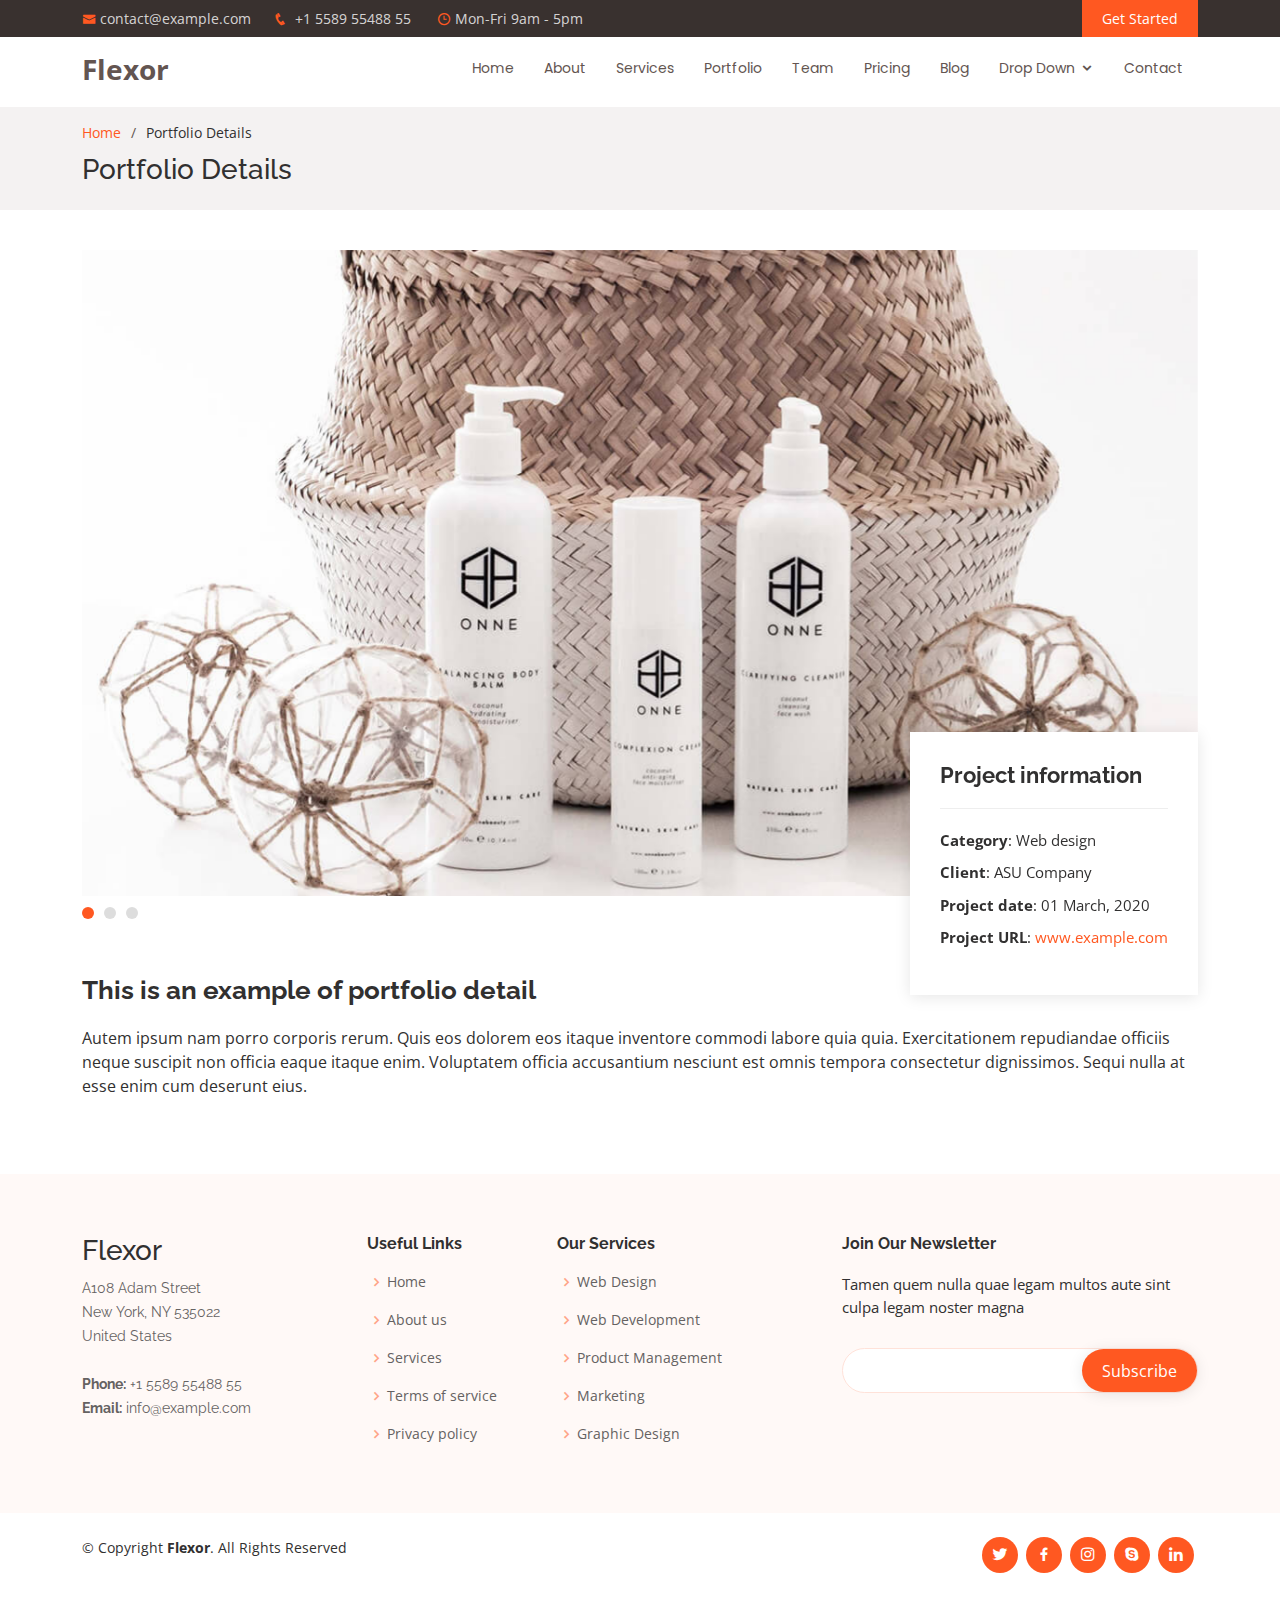
<file: portfolio-details.html>
<!DOCTYPE html>
<html lang="en">

<head>
  <meta charset="utf-8">
  <meta content="width=device-width, initial-scale=1.0" name="viewport">

  <title>Portfolio Details - Flexor Bootstrap Template</title>
  <meta content="" name="description">
  <meta content="" name="keywords">

  <!-- Favicons -->
  <link href="assets/img/favicon.png" rel="icon">
  <link href="assets/img/apple-touch-icon.png" rel="apple-touch-icon">

  <!-- Google Fonts -->
  <link href="https://fonts.googleapis.com/css?family=Open+Sans:300,300i,400,400i,600,600i,700,700i|Raleway:300,300i,400,400i,500,500i,600,600i,700,700i|Poppins:300,300i,400,400i,500,500i,600,600i,700,700i" rel="stylesheet">

  <!-- Vendor CSS Files -->
  <link href="assets/vendor/bootstrap/css/bootstrap.min.css" rel="stylesheet">
  <link href="assets/vendor/icofont/icofont.min.css" rel="stylesheet">
  <link href="assets/vendor/boxicons/css/boxicons.min.css" rel="stylesheet">
  <link href="assets/vendor/venobox/venobox.css" rel="stylesheet">
  <link href="assets/vendor/owl.carousel/assets/owl.carousel.min.css" rel="stylesheet">
  <link href="assets/vendor/aos/aos.css" rel="stylesheet">

  <!-- Template Main CSS File -->
  <link href="assets/css/style.css" rel="stylesheet">

  <!-- =======================================================
  * Template Name: Flexor - v3.0.0
  * Template URL: https://bootstrapmade.com/flexor-free-multipurpose-bootstrap-template/
  * Author: BootstrapMade.com
  * License: https://bootstrapmade.com/license/
  ======================================================== -->
</head>

<body>

  <!-- ======= Top Bar ======= -->
  <section id="topbar" class="d-none d-lg-block">
    <div class="container d-flex justify-content-between">
      <div class="contact-info">
        <ul>
          <li><i class="icofont-envelope"></i><a href="mailto:contact@example.com">contact@example.com</a></li>
          <li><i class="icofont-phone"></i> +1 5589 55488 55</li>
          <li><i class="icofont-clock-time icofont-flip-horizontal"></i> Mon-Fri 9am - 5pm</li>
        </ul>

      </div>
      <div class="cta">
        <a href="#about" class="scrollto">Get Started</a>
      </div>
    </div>
  </section>

  <!-- ======= Header ======= -->
  <header id="header">
    <div class="container d-flex justify-content-between">

      <div class="logo">
        <h1 class="text-light"><a href="index.html"><span>Flexor</span></a></h1>
        <!-- Uncomment below if you prefer to use an image logo -->
        <!-- <a href="index.html"><img src="assets/img/logo.png" alt="" class="img-fluid"></a>-->
      </div>

      <nav class="nav-menu d-none d-lg-block">
        <ul>
          <li><a href="index.html">Home</a></li>
          <li><a href="#about">About</a></li>
          <li><a href="#services">Services</a></li>
          <li><a href="#portfolio">Portfolio</a></li>
          <li><a href="#team">Team</a></li>
          <li><a href="#pricing">Pricing</a></li>
          <li><a href="blog.html">Blog</a></li>
          <li class="drop-down"><a href="">Drop Down</a>
            <ul>
              <li><a href="#">Drop Down 1</a></li>
              <li class="drop-down"><a href="#">Drop Down 2</a>
                <ul>
                  <li><a href="#">Deep Drop Down 1</a></li>
                  <li><a href="#">Deep Drop Down 2</a></li>
                  <li><a href="#">Deep Drop Down 3</a></li>
                  <li><a href="#">Deep Drop Down 4</a></li>
                  <li><a href="#">Deep Drop Down 5</a></li>
                </ul>
              </li>
              <li><a href="#">Drop Down 3</a></li>
              <li><a href="#">Drop Down 4</a></li>
              <li><a href="#">Drop Down 5</a></li>
            </ul>
          </li>
          <li><a href="#contact">Contact</a></li>

        </ul>
      </nav><!-- .nav-menu -->

    </div>
  </header><!-- End Header -->

  <main id="main">

    <!-- ======= Breadcrumbs ======= -->
    <section id="breadcrumbs" class="breadcrumbs">
      <div class="container">
        <ol>
          <li><a href="index.html">Home</a></li>
          <li>Portfolio Details</li>
        </ol>
        <h2>Portfolio Details</h2>
      </div>
    </section><!-- End Breadcrumbs -->

    <!-- ======= Portfolio Details Section ======= -->
    <section class="portfolio-details">
      <div class="container">

        <div class="portfolio-details-container">

          <div class="owl-carousel portfolio-details-carousel">
            <img src="assets/img/portfolio/portfolio-details-1.jpg" class="img-fluid" alt="">
            <img src="assets/img/portfolio/portfolio-details-2.jpg" class="img-fluid" alt="">
            <img src="assets/img/portfolio/portfolio-details-3.jpg" class="img-fluid" alt="">
          </div>

          <div class="portfolio-info">
            <h3>Project information</h3>
            <ul>
              <li><strong>Category</strong>: Web design</li>
              <li><strong>Client</strong>: ASU Company</li>
              <li><strong>Project date</strong>: 01 March, 2020</li>
              <li><strong>Project URL</strong>: <a href="#">www.example.com</a></li>
            </ul>
          </div>

        </div>

        <div class="portfolio-description">
          <h2>This is an example of portfolio detail</h2>
          <p>
            Autem ipsum nam porro corporis rerum. Quis eos dolorem eos itaque inventore commodi labore quia quia. Exercitationem repudiandae officiis neque suscipit non officia eaque itaque enim. Voluptatem officia accusantium nesciunt est omnis tempora consectetur dignissimos. Sequi nulla at esse enim cum deserunt eius.
          </p>
        </div>
      </div>
    </section><!-- End Portfolio Details Section -->

  </main><!-- End #main -->

  <!-- ======= Footer ======= -->
  <footer id="footer">

    <div class="footer-top">
      <div class="container">
        <div class="row">

          <div class="col-lg-3 col-md-6 footer-contact">
            <h3>Flexor</h3>
            <p>
              A108 Adam Street <br>
              New York, NY 535022<br>
              United States <br><br>
              <strong>Phone:</strong> +1 5589 55488 55<br>
              <strong>Email:</strong> info@example.com<br>
            </p>
          </div>

          <div class="col-lg-2 col-md-6 footer-links">
            <h4>Useful Links</h4>
            <ul>
              <li><i class="bx bx-chevron-right"></i> <a href="#">Home</a></li>
              <li><i class="bx bx-chevron-right"></i> <a href="#">About us</a></li>
              <li><i class="bx bx-chevron-right"></i> <a href="#">Services</a></li>
              <li><i class="bx bx-chevron-right"></i> <a href="#">Terms of service</a></li>
              <li><i class="bx bx-chevron-right"></i> <a href="#">Privacy policy</a></li>
            </ul>
          </div>

          <div class="col-lg-3 col-md-6 footer-links">
            <h4>Our Services</h4>
            <ul>
              <li><i class="bx bx-chevron-right"></i> <a href="#">Web Design</a></li>
              <li><i class="bx bx-chevron-right"></i> <a href="#">Web Development</a></li>
              <li><i class="bx bx-chevron-right"></i> <a href="#">Product Management</a></li>
              <li><i class="bx bx-chevron-right"></i> <a href="#">Marketing</a></li>
              <li><i class="bx bx-chevron-right"></i> <a href="#">Graphic Design</a></li>
            </ul>
          </div>

          <div class="col-lg-4 col-md-6 footer-newsletter">
            <h4>Join Our Newsletter</h4>
            <p>Tamen quem nulla quae legam multos aute sint culpa legam noster magna</p>
            <form action="" method="post">
              <input type="email" name="email"><input type="submit" value="Subscribe">
            </form>
          </div>

        </div>
      </div>
    </div>

    <div class="container d-lg-flex py-4">

      <div class="me-lg-auto text-center text-lg-start">
        <div class="copyright">
          &copy; Copyright <strong><span>Flexor</span></strong>. All Rights Reserved
        </div>
        
      </div>
      <div class="social-links text-center text-lg-right pt-3 pt-lg-0">
        <a href="#" class="twitter"><i class="bx bxl-twitter"></i></a>
        <a href="#" class="facebook"><i class="bx bxl-facebook"></i></a>
        <a href="#" class="instagram"><i class="bx bxl-instagram"></i></a>
        <a href="#" class="google-plus"><i class="bx bxl-skype"></i></a>
        <a href="#" class="linkedin"><i class="bx bxl-linkedin"></i></a>
      </div>
    </div>
  </footer><!-- End Footer -->

  <a href="#" class="back-to-top"><i class="icofont-simple-up"></i></a>

  <!-- Vendor JS Files -->
  <script src="assets/vendor/jquery/jquery.min.js"></script>
  <script src="assets/vendor/bootstrap/js/bootstrap.bundle.min.js"></script>
  <script src="assets/vendor/jquery.easing/jquery.easing.min.js"></script>
  <script src="assets/vendor/php-email-form/validate.js"></script>
  <script src="assets/vendor/jquery-sticky/jquery.sticky.js"></script>
  <script src="assets/vendor/venobox/venobox.min.js"></script>
  <script src="assets/vendor/owl.carousel/owl.carousel.min.js"></script>
  <script src="assets/vendor/isotope-layout/isotope.pkgd.min.js"></script>
  <script src="assets/vendor/aos/aos.js"></script>

  <!-- Template Main JS File -->
  <script src="assets/js/main.js"></script>

</body>

</html>
</file>
<file: assets/vendor/venobox/venobox.css>
/* ------ venobox.css --------*/
.vbox-overlay *, .vbox-overlay *:before, .vbox-overlay *:after{
    -webkit-backface-visibility: hidden;
    -webkit-box-sizing:border-box;
    -moz-box-sizing:border-box;
    box-sizing:border-box;
}
.vbox-overlay * { 
    -webkit-backface-visibility: visible;
    backface-visibility: visible;
}
.vbox-overlay{
    display: -webkit-flex;
    display: flex;
    -webkit-flex-direction: column;
    flex-direction: column;
    -webkit-justify-content: center;
    justify-content: center;
    -webkit-align-items: center;
    align-items: center;
    position: fixed;
    left: 0;
    top: 0;
    bottom: 0;
    right: 0;
    z-index: 999999;
}

/* ----- navigation ----- */
.vbox-title{
    width: 100%;
    height: 40px;
    float: left;
    text-align: center;
    line-height: 28px;
    font-size: 12px;
    padding: 6px 50px;
    overflow: hidden;
    position: fixed;
    display: none;
    left: 0;
    z-index: 89;
}
.vbox-close{
    cursor: pointer;
    position: fixed;
    top: -1px;
    right: 0;
    width: 50px;
    height: 40px;
    padding: 6px;
    display: block;
    background-position:10px center;
    overflow: hidden;
    font-size: 24px;
    line-height: 1;
    text-align: center;
    z-index: 99;
}
.vbox-left{
    cursor: pointer;
    position: fixed;
    left: 0;
    height: 40px;
    overflow: hidden;
    line-height: 28px;
    font-size: 12px;
    z-index: 99;
    display: flex;
    align-items:center;
}
.vbox-num{
    display: inline-block;
    margin: 6px 0 6px 15px;
}
/* ----- Social share ----- */
.vbox-share{
    line-height: 28px;
    font-size: 12px;
    overflow: hidden;
    position: fixed;
    left: 0;
    z-index: 98;
    display: flex;
    align-items:center;
    justify-content: center;
    width: 100%;
    text-align: center;
}
.vbox-share svg{
    max-height: 28px;
    width: 28px;
    z-index: 10;
    margin-left: 12px;
    margin-top: 6px;
    margin-bottom: 6px;
    vertical-align: middle;
}


/* ----- navigation ARROWS ----- */
.vbox-next, .vbox-prev{
    position: fixed;
    top: 50%;
    margin-top: -15px;
    overflow: hidden;
    cursor: pointer;
    display: block;
    width: 45px;
    height: 45px;
    z-index: 99;
}
.vbox-next span, .vbox-prev span{
    position: relative;
    width: 20px;
    height: 20px;
    border: 2px solid transparent;
    border-top-color: #B6B6B6;
    border-right-color: #B6B6B6;
    text-indent: -100px;
    position: absolute;
    top: 8px;
    display: block;
}
.vbox-prev{
    left: 15px;
}
.vbox-next{
    right: 15px;
}
.vbox-prev span{
    left: 10px;
    -ms-transform: rotate(-135deg);
    -webkit-transform: rotate(-135deg);
    transform: rotate(-135deg);
}
.vbox-next span{
    -ms-transform: rotate(45deg);
    -webkit-transform: rotate(45deg);
    transform: rotate(45deg);
    right: 10px;
}
/* ------- inline window ------ */
.vbox-inline{
    width: 420px;
    height: 315px;
    height: 70vh;
    padding: 10px;
    background: #fff;
    margin: 0 auto;
    overflow: auto;
    text-align: left;
}
/* ------- Video & iFrames window ------ */
.venoframe{
    max-width: 100%;
    width: 100%;
    border: none;
    width: 100%;
    height: 260px;
    height: 70vh;
}
.venoframe.vbvid{
    height: 260px;
}
@media (min-width: 768px) {
    .venoframe, .vbox-inline{
        width: 90%;
        height: 360px;
        height: 70vh;
    }
    .venoframe.vbvid{
        width: 640px;
        height: 360px;
    }
}
@media (min-width: 992px) {
    .venoframe, .vbox-inline{
        max-width: 1200px;
        width: 80%;
        height: 540px;
        height: 70vh;
    }
    .venoframe.vbvid{
        width: 960px;
        height: 540px;
    }
}
/* 
Please do NOT edit this part! 
or at least read this note: http://i.imgur.com/7C0ws9e.gif
*/
.vbox-open{
    overflow: hidden;
}
.vbox-container{
    position: absolute;
    left: 0;
    right: 0;
    top: 0;
    bottom: 0;
    overflow-x: hidden;
    overflow-y: scroll;
    overflow-scrolling: touch;
    -webkit-overflow-scrolling: touch;
    z-index: 20;
    max-height: 100%;

}

.vbox-content{
    text-align: center;
    float: left;
    width: 100%;
    position: relative;
    overflow: hidden;
    padding: 20px 4%;
}
.vbox-container img{
    max-width: 100%;
    height: auto;
}
.vbox-figlio{
    box-shadow: 0 0 12px rgba(0,0,0,0.19), 0 6px 6px rgba(0,0,0,0.23);
    max-width: 100%;
    text-align: initial;
}
img.vbox-figlio{
    -webkit-user-select: none;
-khtml-user-select: none;
-moz-user-select: none;
-o-user-select: none;
user-select: none;
}
.vbox-content.swipe-left{
    margin-left: -200px !important;
}
.vbox-content.swipe-right{
    margin-left: 200px !important;
}
.vbox-animated{
    webkit-transition: margin 300ms ease-out;
    transition: margin 300ms ease-out;
}

/* ---------- preloader ----------
 * SPINKIT 
 * http://tobiasahlin.com/spinkit/
-------------------------------- */
.sk-double-bounce,.sk-rotating-plane{width:40px;height:40px;margin:40px auto}.sk-rotating-plane{background-color:#333;-webkit-animation:sk-rotatePlane 1.2s infinite ease-in-out;animation:sk-rotatePlane 1.2s infinite ease-in-out}@-webkit-keyframes sk-rotatePlane{0%{-webkit-transform:perspective(120px) rotateX(0) rotateY(0);transform:perspective(120px) rotateX(0) rotateY(0)}50%{-webkit-transform:perspective(120px) rotateX(-180.1deg) rotateY(0);transform:perspective(120px) rotateX(-180.1deg) rotateY(0)}100%{-webkit-transform:perspective(120px) rotateX(-180deg) rotateY(-179.9deg);transform:perspective(120px) rotateX(-180deg) rotateY(-179.9deg)}}@keyframes sk-rotatePlane{0%{-webkit-transform:perspective(120px) rotateX(0) rotateY(0);transform:perspective(120px) rotateX(0) rotateY(0)}50%{-webkit-transform:perspective(120px) rotateX(-180.1deg) rotateY(0);transform:perspective(120px) rotateX(-180.1deg) rotateY(0)}100%{-webkit-transform:perspective(120px) rotateX(-180deg) rotateY(-179.9deg);transform:perspective(120px) rotateX(-180deg) rotateY(-179.9deg)}}.sk-double-bounce{position:relative}.sk-double-bounce .sk-child{width:100%;height:100%;border-radius:50%;background-color:#333;opacity:.6;position:absolute;top:0;left:0;-webkit-animation:sk-doubleBounce 2s infinite ease-in-out;animation:sk-doubleBounce 2s infinite ease-in-out}.sk-chasing-dots .sk-child,.sk-spinner-pulse,.sk-three-bounce .sk-child{background-color:#333;border-radius:100%}.sk-double-bounce .sk-double-bounce2{-webkit-animation-delay:-1s;animation-delay:-1s}@-webkit-keyframes sk-doubleBounce{0%,100%{-webkit-transform:scale(0);transform:scale(0)}50%{-webkit-transform:scale(1);transform:scale(1)}}@keyframes sk-doubleBounce{0%,100%{-webkit-transform:scale(0);transform:scale(0)}50%{-webkit-transform:scale(1);transform:scale(1)}}.sk-wave{margin:40px auto;width:50px;height:40px;text-align:center;font-size:10px}.sk-wave .sk-rect{background-color:#333;height:100%;width:6px;display:inline-block;-webkit-animation:sk-waveStretchDelay 1.2s infinite ease-in-out;animation:sk-waveStretchDelay 1.2s infinite ease-in-out}.sk-wave .sk-rect1{-webkit-animation-delay:-1.2s;animation-delay:-1.2s}.sk-wave .sk-rect2{-webkit-animation-delay:-1.1s;animation-delay:-1.1s}.sk-wave .sk-rect3{-webkit-animation-delay:-1s;animation-delay:-1s}.sk-wave .sk-rect4{-webkit-animation-delay:-.9s;animation-delay:-.9s}.sk-wave .sk-rect5{-webkit-animation-delay:-.8s;animation-delay:-.8s}@-webkit-keyframes sk-waveStretchDelay{0%,100%,40%{-webkit-transform:scaleY(.4);transform:scaleY(.4)}20%{-webkit-transform:scaleY(1);transform:scaleY(1)}}@keyframes sk-waveStretchDelay{0%,100%,40%{-webkit-transform:scaleY(.4);transform:scaleY(.4)}20%{-webkit-transform:scaleY(1);transform:scaleY(1)}}.sk-wandering-cubes{margin:40px auto;width:40px;height:40px;position:relative}.sk-wandering-cubes .sk-cube{background-color:#333;width:10px;height:10px;position:absolute;top:0;left:0;-webkit-animation:sk-wanderingCube 1.8s ease-in-out -1.8s infinite both;animation:sk-wanderingCube 1.8s ease-in-out -1.8s infinite both}.sk-chasing-dots,.sk-spinner-pulse{width:40px;height:40px;margin:40px auto}.sk-wandering-cubes .sk-cube2{-webkit-animation-delay:-.9s;animation-delay:-.9s}@-webkit-keyframes sk-wanderingCube{0%{-webkit-transform:rotate(0);transform:rotate(0)}25%{-webkit-transform:translateX(30px) rotate(-90deg) scale(.5);transform:translateX(30px) rotate(-90deg) scale(.5)}50%{-webkit-transform:translateX(30px) translateY(30px) rotate(-179deg);transform:translateX(30px) translateY(30px) rotate(-179deg)}50.1%{-webkit-transform:translateX(30px) translateY(30px) rotate(-180deg);transform:translateX(30px) translateY(30px) rotate(-180deg)}75%{-webkit-transform:translateX(0) translateY(30px) rotate(-270deg) scale(.5);transform:translateX(0) translateY(30px) rotate(-270deg) scale(.5)}100%{-webkit-transform:rotate(-360deg);transform:rotate(-360deg)}}@keyframes sk-wanderingCube{0%{-webkit-transform:rotate(0);transform:rotate(0)}25%{-webkit-transform:translateX(30px) rotate(-90deg) scale(.5);transform:translateX(30px) rotate(-90deg) scale(.5)}50%{-webkit-transform:translateX(30px) translateY(30px) rotate(-179deg);transform:translateX(30px) translateY(30px) rotate(-179deg)}50.1%{-webkit-transform:translateX(30px) translateY(30px) rotate(-180deg);transform:translateX(30px) translateY(30px) rotate(-180deg)}75%{-webkit-transform:translateX(0) translateY(30px) rotate(-270deg) scale(.5);transform:translateX(0) translateY(30px) rotate(-270deg) scale(.5)}100%{-webkit-transform:rotate(-360deg);transform:rotate(-360deg)}}.sk-spinner-pulse{-webkit-animation:sk-pulseScaleOut 1s infinite ease-in-out;animation:sk-pulseScaleOut 1s infinite ease-in-out}@-webkit-keyframes sk-pulseScaleOut{0%{-webkit-transform:scale(0);transform:scale(0)}100%{-webkit-transform:scale(1);transform:scale(1);opacity:0}}@keyframes sk-pulseScaleOut{0%{-webkit-transform:scale(0);transform:scale(0)}100%{-webkit-transform:scale(1);transform:scale(1);opacity:0}}.sk-chasing-dots{position:relative;text-align:center;-webkit-animation:sk-chasingDotsRotate 2s infinite linear;animation:sk-chasingDotsRotate 2s infinite linear}.sk-chasing-dots .sk-child{width:60%;height:60%;display:inline-block;position:absolute;top:0;-webkit-animation:sk-chasingDotsBounce 2s infinite ease-in-out;animation:sk-chasingDotsBounce 2s infinite ease-in-out}.sk-chasing-dots .sk-dot2{top:auto;bottom:0;-webkit-animation-delay:-1s;animation-delay:-1s}@-webkit-keyframes sk-chasingDotsRotate{100%{-webkit-transform:rotate(360deg);transform:rotate(360deg)}}@keyframes sk-chasingDotsRotate{100%{-webkit-transform:rotate(360deg);transform:rotate(360deg)}}@-webkit-keyframes sk-chasingDotsBounce{0%,100%{-webkit-transform:scale(0);transform:scale(0)}50%{-webkit-transform:scale(1);transform:scale(1)}}@keyframes sk-chasingDotsBounce{0%,100%{-webkit-transform:scale(0);transform:scale(0)}50%{-webkit-transform:scale(1);transform:scale(1)}}.sk-three-bounce{margin:40px auto;width:80px;text-align:center}.sk-three-bounce .sk-child{width:20px;height:20px;display:inline-block;-webkit-animation:sk-three-bounce 1.4s ease-in-out 0s infinite both;animation:sk-three-bounce 1.4s ease-in-out 0s infinite both}.sk-circle .sk-child:before,.sk-fading-circle .sk-circle:before{display:block;border-radius:100%;content:'';background-color:#333}.sk-three-bounce .sk-bounce1{-webkit-animation-delay:-.32s;animation-delay:-.32s}.sk-three-bounce .sk-bounce2{-webkit-animation-delay:-.16s;animation-delay:-.16s}@-webkit-keyframes sk-three-bounce{0%,100%,80%{-webkit-transform:scale(0);transform:scale(0)}40%{-webkit-transform:scale(1);transform:scale(1)}}@keyframes sk-three-bounce{0%,100%,80%{-webkit-transform:scale(0);transform:scale(0)}40%{-webkit-transform:scale(1);transform:scale(1)}}.sk-circle{margin:40px auto;width:40px;height:40px;position:relative}.sk-circle .sk-child{width:100%;height:100%;position:absolute;left:0;top:0}.sk-circle .sk-child:before{margin:0 auto;width:15%;height:15%;-webkit-animation:sk-circleBounceDelay 1.2s infinite ease-in-out both;animation:sk-circleBounceDelay 1.2s infinite ease-in-out both}.sk-circle .sk-circle2{-webkit-transform:rotate(30deg);-ms-transform:rotate(30deg);transform:rotate(30deg)}.sk-circle .sk-circle3{-webkit-transform:rotate(60deg);-ms-transform:rotate(60deg);transform:rotate(60deg)}.sk-circle .sk-circle4{-webkit-transform:rotate(90deg);-ms-transform:rotate(90deg);transform:rotate(90deg)}.sk-circle .sk-circle5{-webkit-transform:rotate(120deg);-ms-transform:rotate(120deg);transform:rotate(120deg)}.sk-circle .sk-circle6{-webkit-transform:rotate(150deg);-ms-transform:rotate(150deg);transform:rotate(150deg)}.sk-circle .sk-circle7{-webkit-transform:rotate(180deg);-ms-transform:rotate(180deg);transform:rotate(180deg)}.sk-circle .sk-circle8{-webkit-transform:rotate(210deg);-ms-transform:rotate(210deg);transform:rotate(210deg)}.sk-circle .sk-circle9{-webkit-transform:rotate(240deg);-ms-transform:rotate(240deg);transform:rotate(240deg)}.sk-circle .sk-circle10{-webkit-transform:rotate(270deg);-ms-transform:rotate(270deg);transform:rotate(270deg)}.sk-circle .sk-circle11{-webkit-transform:rotate(300deg);-ms-transform:rotate(300deg);transform:rotate(300deg)}.sk-circle .sk-circle12{-webkit-transform:rotate(330deg);-ms-transform:rotate(330deg);transform:rotate(330deg)}.sk-circle .sk-circle2:before{-webkit-animation-delay:-1.1s;animation-delay:-1.1s}.sk-circle .sk-circle3:before{-webkit-animation-delay:-1s;animation-delay:-1s}.sk-circle .sk-circle4:before{-webkit-animation-delay:-.9s;animation-delay:-.9s}.sk-circle .sk-circle5:before{-webkit-animation-delay:-.8s;animation-delay:-.8s}.sk-circle .sk-circle6:before{-webkit-animation-delay:-.7s;animation-delay:-.7s}.sk-circle .sk-circle7:before{-webkit-animation-delay:-.6s;animation-delay:-.6s}.sk-circle .sk-circle8:before{-webkit-animation-delay:-.5s;animation-delay:-.5s}.sk-circle .sk-circle9:before{-webkit-animation-delay:-.4s;animation-delay:-.4s}.sk-circle .sk-circle10:before{-webkit-animation-delay:-.3s;animation-delay:-.3s}.sk-circle .sk-circle11:before{-webkit-animation-delay:-.2s;animation-delay:-.2s}.sk-circle .sk-circle12:before{-webkit-animation-delay:-.1s;animation-delay:-.1s}@-webkit-keyframes sk-circleBounceDelay{0%,100%,80%{-webkit-transform:scale(0);transform:scale(0)}40%{-webkit-transform:scale(1);transform:scale(1)}}@keyframes sk-circleBounceDelay{0%,100%,80%{-webkit-transform:scale(0);transform:scale(0)}40%{-webkit-transform:scale(1);transform:scale(1)}}.sk-cube-grid{width:40px;height:40px;margin:40px auto}.sk-cube-grid .sk-cube{width:33.33%;height:33.33%;background-color:#333;float:left;-webkit-animation:sk-cubeGridScaleDelay 1.3s infinite ease-in-out;animation:sk-cubeGridScaleDelay 1.3s infinite ease-in-out}.sk-cube-grid .sk-cube1{-webkit-animation-delay:.2s;animation-delay:.2s}.sk-cube-grid .sk-cube2{-webkit-animation-delay:.3s;animation-delay:.3s}.sk-cube-grid .sk-cube3{-webkit-animation-delay:.4s;animation-delay:.4s}.sk-cube-grid .sk-cube4{-webkit-animation-delay:.1s;animation-delay:.1s}.sk-cube-grid .sk-cube5{-webkit-animation-delay:.2s;animation-delay:.2s}.sk-cube-grid .sk-cube6{-webkit-animation-delay:.3s;animation-delay:.3s}.sk-cube-grid .sk-cube7{-webkit-animation-delay:0ms;animation-delay:0ms}.sk-cube-grid .sk-cube8{-webkit-animation-delay:.1s;animation-delay:.1s}.sk-cube-grid .sk-cube9{-webkit-animation-delay:.2s;animation-delay:.2s}@-webkit-keyframes sk-cubeGridScaleDelay{0%,100%,70%{-webkit-transform:scale3D(1,1,1);transform:scale3D(1,1,1)}35%{-webkit-transform:scale3D(0,0,1);transform:scale3D(0,0,1)}}@keyframes sk-cubeGridScaleDelay{0%,100%,70%{-webkit-transform:scale3D(1,1,1);transform:scale3D(1,1,1)}35%{-webkit-transform:scale3D(0,0,1);transform:scale3D(0,0,1)}}.sk-fading-circle{margin:40px auto;width:40px;height:40px;position:relative}.sk-fading-circle .sk-circle{width:100%;height:100%;position:absolute;left:0;top:0}.sk-fading-circle .sk-circle:before{margin:0 auto;width:15%;height:15%;-webkit-animation:sk-circleFadeDelay 1.2s infinite ease-in-out both;animation:sk-circleFadeDelay 1.2s infinite ease-in-out both}.sk-fading-circle .sk-circle2{-webkit-transform:rotate(30deg);-ms-transform:rotate(30deg);transform:rotate(30deg)}.sk-fading-circle .sk-circle3{-webkit-transform:rotate(60deg);-ms-transform:rotate(60deg);transform:rotate(60deg)}.sk-fading-circle .sk-circle4{-webkit-transform:rotate(90deg);-ms-transform:rotate(90deg);transform:rotate(90deg)}.sk-fading-circle .sk-circle5{-webkit-transform:rotate(120deg);-ms-transform:rotate(120deg);transform:rotate(120deg)}.sk-fading-circle .sk-circle6{-webkit-transform:rotate(150deg);-ms-transform:rotate(150deg);transform:rotate(150deg)}.sk-fading-circle .sk-circle7{-webkit-transform:rotate(180deg);-ms-transform:rotate(180deg);transform:rotate(180deg)}.sk-fading-circle .sk-circle8{-webkit-transform:rotate(210deg);-ms-transform:rotate(210deg);transform:rotate(210deg)}.sk-fading-circle .sk-circle9{-webkit-transform:rotate(240deg);-ms-transform:rotate(240deg);transform:rotate(240deg)}.sk-fading-circle .sk-circle10{-webkit-transform:rotate(270deg);-ms-transform:rotate(270deg);transform:rotate(270deg)}.sk-fading-circle .sk-circle11{-webkit-transform:rotate(300deg);-ms-transform:rotate(300deg);transform:rotate(300deg)}.sk-fading-circle .sk-circle12{-webkit-transform:rotate(330deg);-ms-transform:rotate(330deg);transform:rotate(330deg)}.sk-fading-circle .sk-circle2:before{-webkit-animation-delay:-1.1s;animation-delay:-1.1s}.sk-fading-circle .sk-circle3:before{-webkit-animation-delay:-1s;animation-delay:-1s}.sk-fading-circle .sk-circle4:before{-webkit-animation-delay:-.9s;animation-delay:-.9s}.sk-fading-circle .sk-circle5:before{-webkit-animation-delay:-.8s;animation-delay:-.8s}.sk-fading-circle .sk-circle6:before{-webkit-animation-delay:-.7s;animation-delay:-.7s}.sk-fading-circle .sk-circle7:before{-webkit-animation-delay:-.6s;animation-delay:-.6s}.sk-fading-circle .sk-circle8:before{-webkit-animation-delay:-.5s;animation-delay:-.5s}.sk-fading-circle .sk-circle9:before{-webkit-animation-delay:-.4s;animation-delay:-.4s}.sk-fading-circle .sk-circle10:before{-webkit-animation-delay:-.3s;animation-delay:-.3s}.sk-fading-circle .sk-circle11:before{-webkit-animation-delay:-.2s;animation-delay:-.2s}.sk-fading-circle .sk-circle12:before{-webkit-animation-delay:-.1s;animation-delay:-.1s}@-webkit-keyframes sk-circleFadeDelay{0%,100%,39%{opacity:0}40%{opacity:1}}@keyframes sk-circleFadeDelay{0%,100%,39%{opacity:0}40%{opacity:1}}.sk-folding-cube{margin:40px auto;width:40px;height:40px;position:relative;-webkit-transform:rotateZ(45deg);transform:rotateZ(45deg)}.sk-folding-cube .sk-cube{float:left;width:50%;height:50%;position:relative;-webkit-transform:scale(1.1);-ms-transform:scale(1.1);transform:scale(1.1)}.sk-folding-cube .sk-cube:before{content:'';position:absolute;top:0;left:0;width:100%;height:100%;background-color:#333;-webkit-animation:sk-foldCubeAngle 2.4s infinite linear both;animation:sk-foldCubeAngle 2.4s infinite linear both;-webkit-transform-origin:100% 100%;-ms-transform-origin:100% 100%;transform-origin:100% 100%}.sk-folding-cube .sk-cube2{-webkit-transform:scale(1.1) rotateZ(90deg);transform:scale(1.1) rotateZ(90deg)}.sk-folding-cube .sk-cube3{-webkit-transform:scale(1.1) rotateZ(180deg);transform:scale(1.1) rotateZ(180deg)}.sk-folding-cube .sk-cube4{-webkit-transform:scale(1.1) rotateZ(270deg);transform:scale(1.1) rotateZ(270deg)}.sk-folding-cube .sk-cube2:before{-webkit-animation-delay:.3s;animation-delay:.3s}.sk-folding-cube .sk-cube3:before{-webkit-animation-delay:.6s;animation-delay:.6s}.sk-folding-cube .sk-cube4:before{-webkit-animation-delay:.9s;animation-delay:.9s}@-webkit-keyframes sk-foldCubeAngle{0%,10%{-webkit-transform:perspective(140px) rotateX(-180deg);transform:perspective(140px) rotateX(-180deg);opacity:0}25%,75%{-webkit-transform:perspective(140px) rotateX(0);transform:perspective(140px) rotateX(0);opacity:1}100%,90%{-webkit-transform:perspective(140px) rotateY(180deg);transform:perspective(140px) rotateY(180deg);opacity:0}}@keyframes sk-foldCubeAngle{0%,10%{-webkit-transform:perspective(140px) rotateX(-180deg);transform:perspective(140px) rotateX(-180deg);opacity:0}25%,75%{-webkit-transform:perspective(140px) rotateX(0);transform:perspective(140px) rotateX(0);opacity:1}100%,90%{-webkit-transform:perspective(140px) rotateY(180deg);transform:perspective(140px) rotateY(180deg);opacity:0}}
</file>
<file: assets/css/style.css>
/*--------------------------------------------------------------
# General
--------------------------------------------------------------*/
body {
  font-family: "Open Sans", sans-serif;
  color: #313030;
}

a {
  color: #ff5821;
  text-decoration: none;
}

a:hover {
  color: #ff7e54;
  text-decoration: none;
}

h1, h2, h3, h4, h5, h6 {
  font-family: "Raleway", sans-serif;
}

@media (prefers-reduced-motion: no-preference) {
  :root {
    scroll-behavior: auto;
  }
}

/*--------------------------------------------------------------
# Back to top button
--------------------------------------------------------------*/
.back-to-top {
  position: fixed;
  display: none;
  width: 40px;
  height: 40px;
  border-radius: 3px;
  right: 15px;
  bottom: 15px;
  background: #ff5821;
  color: #fff;
  transition: display 0.5s ease-in-out;
  z-index: 99999;
}

.back-to-top i {
  font-size: 24px;
  position: absolute;
  top: 8px;
  left: 8px;
}

.back-to-top:hover {
  color: #fff;
  background: #ff774a;
  transition: background 0.2s ease-in-out;
}

/*--------------------------------------------------------------
# Top Bar
--------------------------------------------------------------*/
#topbar {
  background: #39312f;
  font-size: 14px;
  padding: 0;
  color: rgba(255, 255, 255, 0.8);
}

#topbar .contact-info ul {
  padding: 0;
  margin: 0;
  list-style: none;
}

#topbar .contact-info li {
  display: inline-block;
  padding: 8px 0;
}

#topbar .contact-info li + li {
  margin-left: 18px;
}

#topbar .contact-info a {
  color: rgba(255, 255, 255, 0.8);
  transition: 0.3s;
}

#topbar .contact-info a:hover {
  color: #fff;
}

#topbar .contact-info i {
  color: #ff5821;
  padding-right: 4px;
}

#topbar .cta a {
  color: #fff;
  background: #ff5821;
  padding: 8px 20px;
  display: inline-block;
  transition: 0.3s;
}

#topbar .cta a:hover {
  background: #ff6b3b;
}

/*--------------------------------------------------------------
# Header
--------------------------------------------------------------*/
#header {
  height: 70px;
  transition: all 0.5s;
  z-index: 997;
  transition: all 0.5s;
  padding: 10px 0;
  background: #fff;
}

#header.header-scrolled {
  box-shadow: 0px 0px 20px 0px rgba(0, 0, 0, 0.1);
}

#header .logo h1 {
  font-size: 28px;
  margin: 0;
  padding: 8px 0;
  line-height: 1;
  font-weight: 700;
  font-family: "Open Sans", sans-serif;
}

#header .logo h1 a, #header .logo h1 a:hover {
  color: #635551;
  text-decoration: none;
}

#header .logo img {
  background-image: url("/assets/img/logo.png");
  padding: 0;
  margin: 0;
  max-height: 40px;
}

#main {
  z-index: 3;
}

/*--------------------------------------------------------------
# Navigation Menu
--------------------------------------------------------------*/
/* Desktop Navigation */
.nav-menu, .nav-menu * {
  margin: 0;
  padding: 0;
  list-style: none;
}

.nav-menu > ul > li {
  position: relative;
  white-space: nowrap;
  float: left;
}

.nav-menu a {
  display: block;
  position: relative;
  color: #635551;
  padding: 11px 15px;
  transition: 0.3s;
  font-size: 14px;
  font-family: "Poppins", sans-serif;
}

.nav-menu a:hover, .nav-menu .active > a, .nav-menu li:hover > a {
  color: #ff5821;
  text-decoration: none;
}

.nav-menu .drop-down ul {
  display: block;
  position: absolute;
  left: 0;
  top: calc(100% + 30px);
  z-index: 99;
  opacity: 0;
  visibility: hidden;
  padding: 10px 0;
  background: #fff;
  box-shadow: 0px 0px 30px rgba(127, 137, 161, 0.25);
  transition: ease all 0.3s;
  border-radius: 8px;
}

.nav-menu .drop-down:hover > ul {
  opacity: 1;
  top: 100%;
  visibility: visible;
}

.nav-menu .drop-down li {
  min-width: 180px;
  position: relative;
}

.nav-menu .drop-down ul a {
  padding: 10px 20px;
  font-size: 14px;
  font-weight: 500;
  text-transform: none;
  color: lightne(#473d3a, 10);
}

.nav-menu .drop-down ul a:hover, .nav-menu .drop-down ul .active > a, .nav-menu .drop-down ul li:hover > a {
  color: #ff5821;
}

.nav-menu .drop-down > a:after {
  content: "\ea99";
  font-family: IcoFont;
  padding-left: 5px;
}

.nav-menu .drop-down .drop-down ul {
  top: 0;
  left: calc(100% - 30px);
}

.nav-menu .drop-down .drop-down:hover > ul {
  opacity: 1;
  top: 0;
  left: 100%;
}

.nav-menu .drop-down .drop-down > a {
  padding-right: 35px;
}

.nav-menu .drop-down .drop-down > a:after {
  content: "\eaa0";
  font-family: IcoFont;
  position: absolute;
  right: 15px;
}

@media (max-width: 1366px) {
  .nav-menu .drop-down .drop-down ul {
    left: -90%;
  }
  .nav-menu .drop-down .drop-down:hover > ul {
    left: -100%;
  }
  .nav-menu .drop-down .drop-down > a:after {
    content: "\ea9d";
  }
}

/* Mobile Navigation */
.mobile-nav-toggle {
  position: fixed;
  right: 15px;
  top: 20px;
  z-index: 9998;
  border: 0;
  background: none;
  font-size: 24px;
  transition: all 0.4s;
  outline: none !important;
  line-height: 1;
  cursor: pointer;
  text-align: right;
}

.mobile-nav-toggle i {
  color: #ff5821;
}

.mobile-nav {
  position: fixed;
  top: 55px;
  right: 15px;
  bottom: 15px;
  left: 15px;
  z-index: 9999;
  overflow-y: auto;
  background: #fff;
  transition: ease-in-out 0.2s;
  opacity: 0;
  visibility: hidden;
  border-radius: 10px;
  padding: 10px 0;
}

.mobile-nav * {
  margin: 0;
  padding: 0;
  list-style: none;
}

.mobile-nav a {
  display: block;
  position: relative;
  color: #473d3a;
  padding: 10px 20px;
  font-weight: 500;
  outline: none;
}

.mobile-nav a:hover, .mobile-nav .active > a, .mobile-nav li:hover > a {
  color: #ff5821;
  text-decoration: none;
}

.mobile-nav .drop-down > a:after {
  content: "\ea99";
  font-family: IcoFont;
  padding-left: 10px;
  position: absolute;
  right: 15px;
}

.mobile-nav .active.drop-down > a:after {
  content: "\eaa1";
}

.mobile-nav .drop-down > a {
  padding-right: 35px;
}

.mobile-nav .drop-down ul {
  display: none;
  overflow: hidden;
}

.mobile-nav .drop-down li {
  padding-left: 20px;
}

.mobile-nav-overly {
  width: 100%;
  height: 100%;
  z-index: 9997;
  top: 0;
  left: 0;
  position: fixed;
  background: rgba(43, 37, 35, 0.6);
  overflow: hidden;
  display: none;
  transition: ease-in-out 0.2s;
}

.mobile-nav-active {
  overflow: hidden;
}

.mobile-nav-active .mobile-nav {
  opacity: 1;
  visibility: visible;
}

.mobile-nav-active .mobile-nav-toggle i {
  color: #fff;
}

/*--------------------------------------------------------------
# Hero Section
--------------------------------------------------------------*/
#hero {
  width: 100%;
  height: 60vh;
  background: url("../img/hero-bg.jpg") center center;
  background-size: cover;
  position: relative;
  z-index: 1;
  padding: 0;
  margin-bottom: -120px;

}

#hero:before {
  content: "";
  background: rgba(0, 0, 0, 0.4);
  position: absolute;
  bottom: 0;
  top: 0;
  left: 0;
  right: 0;
}

#hero .container {
  z-index: 2;
  padding-bottom: 200px;
}

#hero h1 {
  margin: 0 0 10px 0;
  font-size: 48px;
  font-weight: 700;
  line-height: 56px;
  color: rgb(238, 151, 52);
  text-shadow: #343a40;
}

#hero h2 {
  color: #eee;
  margin-bottom: 50px;
  font-size: 24px;
}

#hero .get-started-icon {
  font-size: 24px;
  background: #ff5821;
  padding: 14px;
  color: #fff;
  border-radius: 50px;
  position: relative;
  z-index: 5;
  box-shadow: 10px 2px 15px rgba(0, 0, 0, 0.1);
}

#hero .btn-get-started {
  font-family: "Raleway", sans-serif;
  font-weight: 400;
  font-size: 16px;
  letter-spacing: 1px;
  display: inline-block;
  transition: 0.5s;
  margin-left: -10px;
  padding: 8px 26px 8px 26px;
  color: #fff;
  background: #584b48;
  border-radius: 0 50px 50px 0;
  position: relative;
  z-index: 4;
}

#hero .btn-get-started:hover {
  background: #ff5821;
}

@media (min-width: 1024px) {
  #hero {
    background-attachment: fixed;
  }
}

@media (max-width: 1024px), (max-height: 768px) {
  #hero {
    margin-bottom: -150px;
    height: 80vh;
  }
}

@media (max-width: 768px) {
  #hero {
    height: 80vh;
  }
  #hero h1 {
    font-size: 28px;
    line-height: 36px;
  }
  #hero h2 {
    font-size: 18px;
    line-height: 24px;
    margin-bottom: 30px;
  }
}

@media (max-height: 640px) {
  #hero {
    height: 120vh;
  }
}
 
@media (max-width: 640px) {
  #hero .container {
    padding-bottom: 250px;
  }
}

/*--------------------------------------------------------------
# Sections General
--------------------------------------------------------------*/
section {
  padding: 60px 0;
  overflow: hidden;
}

.section-bg {
  background-color: #fff9f7;
}

.section-title {
  text-align: center;
  padding-bottom: 30px;
}

.section-title h2 {
  font-size: 32px;
  font-weight: 500;
  margin-bottom: 20px;
  padding-bottom: 0;
  font-family: "Poppins", sans-serif;
  color: #635551;
}

.section-title p {
  margin-bottom: 0;
}

/*--------------------------------------------------------------
# Breadcrumbs
--------------------------------------------------------------*/
.breadcrumbs {
  padding: 15px 0;
  background: #f4f2f2;
  margin-bottom: 40px;
}

.breadcrumbs h2 {
  font-size: 28px;
  font-weight: 500;
}

.breadcrumbs ol {
  display: flex;
  flex-wrap: wrap;
  list-style: none;
  padding: 0 0 10px 0;
  margin: 0;
  font-size: 14px;
}

.breadcrumbs ol li + li {
  padding-left: 10px;
}

.breadcrumbs ol li + li::before {
  display: inline-block;
  padding-right: 10px;
  color: #635551;
  content: "/";
}

/*--------------------------------------------------------------
# Why Us
--------------------------------------------------------------*/
.why-us {
  padding: 0 0 30px 0;
  position: relative;
  z-index: 3;
}

.why-us .content {
  padding: 30px;
  background: #ff5821;
  border-radius: 4px;
  color: #fff;
}

.hazzard {
  size: 20%;
}

.why-us .content h3 {
  font-weight: 700;
  font-size: 34px;
  margin-bottom: 30px;
}

.why-us .content p {
  margin-bottom: 30px;
}

.why-us .content .more-btn {
  display: inline-block;
  background: rgba(255, 255, 255, 0.2);
  padding: 6px 30px 8px 30px;
  color: #fff;
  border-radius: 50px;
  transition: all ease-in-out 0.4s;
}

.why-us .content .more-btn i {
  font-size: 14px;
}

.why-us .content .more-btn:hover {
  color: #ff5821;
  background: #fff;
}

.why-us .icon-boxes .icon-box {
  text-align: center;
  border-radius: 10px;
  background: #fff;
  box-shadow: 0px 2px 15px rgba(0, 0, 0, 0.1);
  padding: 40px 30px;
  width: 100%;
}

.why-us .icon-boxes .icon-box i {
  font-size: 40px;
  color: #ff5821;
  margin-bottom: 30px;
}

.why-us .icon-boxes .icon-box h4 {
  font-size: 20px;
  font-weight: 700;
  margin: 0 0 30px 0;
}

.why-us .icon-boxes .icon-box p {
  font-size: 15px;
  color: #716f6f;
}

/*--------------------------------------------------------------
# About
--------------------------------------------------------------*/
.about .icon-boxes h4 {
  font-size: 18px;
  color: #7f6d68;
  margin-bottom: 15px;
}

.aboutimg {
  border-radius: 4%;
}

.about .icon-boxes h3 {
  font-size: 28px;
  font-weight: 700;
  color: #554945;
  margin-bottom: 15px;
}

.about .icon-box {
  margin-top: 40px;
}

.about .icon-box .icon {
  float: left;
  display: flex;
  align-items: center;
  justify-content: center;
  width: 64px;
  height: 64px;
  border: 2px solid #ffcbba;
  border-radius: 50px;
  transition: 0.5s;
  background: #fff;
}

.about .icon-box .icon i {
  color: #ff5821;
  font-size: 32px;
}

.about .icon-box:hover .icon {
  background: #ff5821;
  border-color: #ff5821;
}

.about .icon-box:hover .icon i {
  color: #fff;
}

.about .icon-box .title {
  margin-left: 85px;
  font-weight: 700;
  margin-bottom: 10px;
  font-size: 18px;
}

.about .icon-box .title a {
  color: #343a40;
  transition: 0.3s;
}

.about .icon-box .title a:hover {
  color: #ff5821;
}

.about .icon-box .description {
  margin-left: 85px;
  line-height: 24px;
  font-size: 14px;
}

/* .about .video-box {
  background: url("../img/about-img.jpg") center center no-repeat;
  background-size: cover;
  min-height: 500px;
} */

.about .play-btn {
  width: 94px;
  height: 94px;
  background: radial-gradient(#ff5821 50%, rgba(255, 88, 33, 0.4) 52%);
  border-radius: 50%;
  display: block;
  position: absolute;
  left: calc(50% - 47px);
  top: calc(50% - 47px);
  overflow: hidden;
}

.about .play-btn::after {
  content: '';
  position: absolute;
  left: 50%;
  top: 50%;
  transform: translateX(-40%) translateY(-50%);
  width: 0;
  height: 0;
  border-top: 10px solid transparent;
  border-bottom: 10px solid transparent;
  border-left: 15px solid #fff;
  z-index: 100;
  transition: all 400ms cubic-bezier(0.55, 0.055, 0.675, 0.19);
}

.about .play-btn::before {
  content: '';
  position: absolute;
  width: 120px;
  height: 120px;
  -webkit-animation-delay: 0s;
  animation-delay: 0s;
  -webkit-animation: pulsate-btn 2s;
  animation: pulsate-btn 2s;
  -webkit-animation-direction: forwards;
  animation-direction: forwards;
  -webkit-animation-iteration-count: infinite;
  animation-iteration-count: infinite;
  -webkit-animation-timing-function: steps;
  animation-timing-function: steps;
  opacity: 1;
  border-radius: 50%;
  border: 5px solid rgba(255, 88, 33, 0.7);
  top: -15%;
  left: -15%;
  background: rgba(198, 16, 0, 0);
}

.about .play-btn:hover::after {
  border-left: 15px solid #ff5821;
  transform: scale(20);
}

.about .play-btn:hover::before {
  content: '';
  position: absolute;
  left: 50%;
  top: 50%;
  transform: translateX(-40%) translateY(-50%);
  width: 0;
  height: 0;
  border: none;
  border-top: 10px solid transparent;
  border-bottom: 10px solid transparent;
  border-left: 15px solid #fff;
  z-index: 200;
  -webkit-animation: none;
  animation: none;
  border-radius: 0;
}

@-webkit-keyframes pulsate-btn {
  0% {
    transform: scale(0.6, 0.6);
    opacity: 1;
  }
  100% {
    transform: scale(1, 1);
    opacity: 0;
  }
}

@keyframes pulsate-btn {
  0% {
    transform: scale(0.6, 0.6);
    opacity: 1;
  }
  100% {
    transform: scale(1, 1);
    opacity: 0;
  }
}

/*--------------------------------------------------------------
# Clients
--------------------------------------------------------------*/
.clients .owl-item {
  display: flex;
  justify-content: center;
  align-items: center;
  padding: 0 20px;
}

.clients .owl-item img {
  width: 75%;
  opacity: 0.5;
  transition: ease-in-out 0.3s;
  filter: grayscale(100%);
}

.clients .owl-item img:hover {
  filter: none;
  opacity: 1;
}

.clients .owl-nav, .clients .owl-dots {
  margin-top: 5px;
  text-align: center;
}

.clients .owl-dot {
  display: inline-block;
  margin: 0 5px;
  width: 12px;
  height: 12px;
  border-radius: 50%;
  background-color: #ddd !important;
}

.clients .owl-dot.active {
  background-color: #ff5821 !important;
}

/*--------------------------------------------------------------
# Services
--------------------------------------------------------------*/
.services .icon-box {
  padding: 50px 20px;
  margin-top: 35px;
  margin-bottom: 25px;
  text-align: center;
  height: 200px;
  position: relative;
  background: #fff;
  box-shadow: 0px 2px 15px rgba(0, 0, 0, 0.1);
}

.services .icon {
  position: absolute;
  top: -36px;
  left: calc(50% - 36px);
  transition: 0.2s;
  border-radius: 50%;
  border: 6px solid #fff;
  display: flex;
  justify-content: center;
  align-items: center;
  flex-direction: column;
  text-align: center;
  width: 72px;
  height: 72px;
  background: #ff5821;
}

.services .icon i {
  color: #fff;
  font-size: 24px;
}

.services .title {
  font-weight: 700;
  margin-bottom: 15px;
  font-size: 18px;
  text-transform: uppercase;
}

.services .title a {
  color: #343a40;
}

.services .icon-box:hover .icon {
  background: #fff;
  border: 2px solid #ff5821;
}

.services .icon-box:hover .icon i {
  color: #ff5821;
}

.services .icon-box:hover .title a {
  color: #ff5821;
}

.services .description {
  line-height: 24px;
  font-size: 14px;
}

/*--------------------------------------------------------------
# Values
--------------------------------------------------------------*/
.values .card {
  border: 0;
  padding: 160px 20px 20px 20px;
  position: relative;
  width: 100%;
  background-size: cover;
  background-repeat: no-repeat;
  background-position: center center;
}

.values .card-body {
  z-index: 10;
  background: rgba(255, 255, 255, 0.9);
  padding: 15px 30px;
  box-shadow: 0px 2px 15px rgba(0, 0, 0, 0.1);
  transition: 0.3s;
  transition: ease-in-out 0.4s;
  border-radius: 5px;
}

.values .card-title {
  font-weight: 700;
  text-align: center;
  margin-bottom: 15px;
}

.values .card-title a {
  color: #473d3a;
}

.values .card-text {
  color: #4b4949;
}

.values .read-more a {
  color: #656262;
  text-transform: uppercase;
  font-weight: 600;
  font-size: 12px;
  transition: 0.4s;
}

.values .read-more a:hover {
  text-decoration: underline;
}

.values .card:hover .card-body {
  background: #ff5821;
}

.values .card:hover .read-more a, .values .card:hover .card-title, .values .card:hover .card-title a, .values .card:hover .card-text {
  color: #fff;
}

/*--------------------------------------------------------------
# Testimonials
--------------------------------------------------------------*/
.testimonials {
  padding: 80px 0;
  background: url("../img/testimonials-bg.jpg") no-repeat;
  background-position: center center;
  background-size: cover;
  position: relative;
}

.testimonials::before {
  content: "";
  position: absolute;
  left: 0;
  right: 0;
  top: 0;
  bottom: 0;
  background: rgba(0, 0, 0, 0.5);
}

.testimonials .section-header {
  margin-bottom: 40px;
}

.testimonials .testimonial-item {
  text-align: center;
  color: #fff;
}

.testimonials .testimonial-item .testimonial-img {
  width: 100px;
  border-radius: 50%;
  border: 6px solid rgba(255, 255, 255, 0.15);
  margin: 0 auto;
}

.testimonials .testimonial-item h3 {
  font-size: 20px;
  font-weight: bold;
  margin: 10px 0 5px 0;
  color: #fff;
}

.testimonials .testimonial-item h4 {
  font-size: 14px;
  color: #ddd;
  margin: 0 0 15px 0;
}

.testimonials .testimonial-item .quote-icon-left, .testimonials .testimonial-item .quote-icon-right {
  color: rgba(255, 255, 255, 0.4);
  font-size: 26px;
}

.testimonials .testimonial-item .quote-icon-left {
  display: inline-block;
  left: -5px;
  position: relative;
}

.testimonials .testimonial-item .quote-icon-right {
  display: inline-block;
  right: -5px;
  position: relative;
  top: 10px;
}

.testimonials .testimonial-item p {
  font-style: italic;
  margin: 0 auto 15px auto;
  color: #eee;
}

.testimonials .owl-nav, .testimonials .owl-dots {
  margin-top: 5px;
  text-align: center;
}

.testimonials .owl-dot {
  display: inline-block;
  margin: 0 5px;
  width: 12px;
  height: 12px;
  border-radius: 50%;
  background-color: rgba(255, 255, 255, 0.4) !important;
}

.testimonials .owl-dot.active {
  background-color: #ff5821 !important;
}

@media (min-width: 1024px) {
  .testimonials {
    background-attachment: fixed;
  }
}

@media (min-width: 992px) {
  .testimonials .testimonial-item p {
    width: 80%;
  }
}

/*--------------------------------------------------------------
# Portfolio
--------------------------------------------------------------*/
.portfolio #portfolio-flters {
  padding: 0;
  margin: 0 auto 35px auto;
  list-style: none;
  text-align: center;
  border-radius: 50px;
  padding: 2px 15px;
}

.portfolio #portfolio-flters li {
  cursor: pointer;
  display: inline-block;
  padding: 10px 20px 12px 20px;
  font-size: 14px;
  font-weight: 600;
  line-height: 1;
  text-transform: uppercase;
  color: #313030;
  margin-bottom: 5px;
  transition: all 0.3s ease-in-out;
  border-radius: 50px;
}

.portfolio #portfolio-flters li:hover, .portfolio #portfolio-flters li.filter-active {
  color: #ff5821;
  background: #fff1ed;
}

.portfolio #portfolio-flters li:last-child {
  margin-right: 0;
}

.portfolio .portfolio-item {
  margin-bottom: 30px;
}

.portfolio .portfolio-item .portfolio-info {
  opacity: 0;
  position: absolute;
  left: 30px;
  right: 30px;
  bottom: 0;
  z-index: 3;
  transition: all ease-in-out 0.3s;
  background: rgba(255, 255, 255, 0.9);
  padding: 15px;
}

.portfolio .portfolio-item .portfolio-info h4 {
  font-size: 18px;
  color: #fff;
  font-weight: 600;
  color: #473d3a;
}

.portfolio .portfolio-item .portfolio-info p {
  color: #7f6d68;
  font-size: 14px;
  margin-bottom: 0;
}

.portfolio .portfolio-item .portfolio-info .preview-link, .portfolio .portfolio-item .portfolio-info .details-link {
  position: absolute;
  right: 40px;
  font-size: 24px;
  top: calc(50% - 18px);
  color: #635551;
}

.portfolio .portfolio-item .portfolio-info .preview-link:hover, .portfolio .portfolio-item .portfolio-info .details-link:hover {
  color: #ff5821;
}

.portfolio .portfolio-item .portfolio-info .details-link {
  right: 10px;
}

.portfolio .portfolio-item .portfolio-links {
  opacity: 0;
  left: 0;
  right: 0;
  text-align: center;
  z-index: 3;
  position: absolute;
  transition: all ease-in-out 0.3s;
}

.portfolio .portfolio-item .portfolio-links a {
  color: #fff;
  margin: 0 2px;
  font-size: 28px;
  display: inline-block;
  transition: 0.3s;
}

.portfolio .portfolio-item .portfolio-links a:hover {
  color: #ffa587;
}

.portfolio .portfolio-item:hover .portfolio-info {
  opacity: 1;
  bottom: 20px;
}

/*--------------------------------------------------------------
# Portfolio Details
--------------------------------------------------------------*/
.portfolio-details {
  padding-top: 0;
}

.portfolio-details .portfolio-details-container {
  position: relative;
}

.portfolio-details .portfolio-details-carousel {
  position: relative;
  z-index: 1;
}

.portfolio-details .portfolio-details-carousel .owl-nav, .portfolio-details .portfolio-details-carousel .owl-dots {
  margin-top: 5px;
  text-align: left;
}

.portfolio-details .portfolio-details-carousel .owl-dot {
  display: inline-block;
  margin: 0 10px 0 0;
  width: 12px;
  height: 12px;
  border-radius: 50%;
  background-color: #ddd !important;
}

.portfolio-details .portfolio-details-carousel .owl-dot.active {
  background-color: #ff5821 !important;
}

.portfolio-details .portfolio-info {
  padding: 30px;
  position: absolute;
  right: 0;
  bottom: -70px;
  background: #fff;
  box-shadow: 0px 2px 15px rgba(0, 0, 0, 0.1);
  z-index: 2;
}

.portfolio-details .portfolio-info h3 {
  font-size: 22px;
  font-weight: 700;
  margin-bottom: 20px;
  padding-bottom: 20px;
  border-bottom: 1px solid #eee;
}

.portfolio-details .portfolio-info ul {
  list-style: none;
  padding: 0;
  font-size: 15px;
}

.portfolio-details .portfolio-info ul li + li {
  margin-top: 10px;
}

.portfolio-details .portfolio-description {
  padding-top: 50px;
}

.portfolio-details .portfolio-description h2 {
  width: 50%;
  font-size: 26px;
  font-weight: 700;
  margin-bottom: 20px;
}

.portfolio-details .portfolio-description p {
  padding: 0 0 0 0;
}

@media (max-width: 768px) {
  .portfolio-details .portfolio-description h2 {
    width: 100%;
  }
  .portfolio-details .portfolio-info {
    position: static;
    margin-top: 30px;
  }
}

/*--------------------------------------------------------------
# Team
--------------------------------------------------------------*/
.owner-img{
  
  max-height: 100%;
  max-width: 100%;
  width: auto;
  height: auto;
}
.team .member {
  margin-left: 200px;
  margin-right: 200px;
  margin-bottom: 20px;
  overflow: hidden;
  text-align: center;
  border-radius: 5px;
  background: #fff;
  box-shadow: 0px 2px 15px rgba(0, 0, 0, 0.1);

}

.team .member .member-img {
  position: relative;
  overflow: hidden;
  max-height: 250px;
  max-width: 250px;
  width: 220px;
  height: 220px;
  align-items: center;
}



.team .member .social {
  position: absolute;
  left: 0;
  bottom: 0;
  right: 0;
  height: 40px;
  opacity: 0;
  transition: ease-in-out 0.3s;
  text-align: center;
  background: rgba(255, 255, 255, 0.85);
}

.team .member .social a {
  transition: color 0.3s;
  color: #473d3a;
  margin: 0 10px;
  padding-top: 8px;
  display: inline-block;
}

.team .member .social a:hover {
  color: #ff5821;
}

.team .member .social i {
  font-size: 18px;
  margin: 0 2px;
}

.team .member .member-info {
  padding: 25px 15px;
}

.team .member .member-info h4 {
  font-weight: 700;
  margin-bottom: 5px;
  font-size: 18px;
  color: #473d3a;
}

.team .member .member-info span {
  display: block;
  font-size: 13px;
  font-weight: 400;
  color: #989595;
}

.team .member .member-info p {
  font-style: italic;
  font-size: 14px;
  line-height: 26px;
  color: #656262;
}

.team .member:hover .social {
  opacity: 1;
}

/*--------------------------------------------------------------
# Pricing
--------------------------------------------------------------*/
.pricing .box {
  padding: 20px;
  background: #fff;
  text-align: center;
  box-shadow: 0px 0px 4px rgba(0, 0, 0, 0.12);
  border-radius: 5px;
  position: relative;
  overflow: hidden;
}

.pricing h3 {
  font-weight: 400;
  margin: -20px -20px 20px -20px;
  padding: 20px 15px;
  font-size: 16px;
  font-weight: 600;
  color: #656262;
  background: #f8f8f8;
}

.pricing h4 {
  font-size: 36px;
  color: #ff5821;
  font-weight: 600;
  font-family: "Poppins", sans-serif;
  margin-bottom: 20px;
}

.pricing h4 sup {
  font-size: 20px;
  top: -15px;
  left: -3px;
}

.pricing h4 span {
  color: #bababa;
  font-size: 16px;
  font-weight: 300;
}

.pricing ul {
  padding: 0;
  list-style: none;
  color: #313030;
  text-align: center;
  line-height: 20px;
  font-size: 14px;
}

.pricing ul li {
  padding-bottom: 16px;
}

.pricing ul i {
  color: #ff5821;
  font-size: 18px;
  padding-right: 4px;
}

.pricing ul .na {
  color: #ccc;
  text-decoration: line-through;
}

.pricing .btn-wrap {
  margin: 20px -20px -20px -20px;
  padding: 20px 15px;
  background: #f8f8f8;
  text-align: center;
}

.pricing .btn-buy {
  background: #ff5821;
  display: inline-block;
  padding: 6px 35px 8px 35px;
  border-radius: 4px;
  color: #fff;
  transition: none;
  font-size: 14px;
  font-weight: 400;
  font-family: "Raleway", sans-serif;
  font-weight: 600;
  box-shadow: 0 3px 7px rgba(255, 88, 33, 0.4);
  transition: 0.3s;
}

.pricing .btn-buy:hover {
  background: #ff7e54;
}

.pricing .featured h3 {
  color: #fff;
  background: #ff5821;
  box-shadow: 0 3px 7px rgba(255, 88, 33, 0.4);
}

.pricing .advanced {
  width: 200px;
  position: absolute;
  top: 18px;
  right: -68px;
  transform: rotate(45deg);
  z-index: 1;
  font-size: 14px;
  padding: 1px 0 3px 0;
  background: #ff5821;
  color: #fff;
}

/*--------------------------------------------------------------
# F.A.Q
--------------------------------------------------------------*/
.faq .faq-list {
  padding: 0 100px;
}

.faq .faq-list ul {
  padding: 0;
  list-style: none;
}

.faq .faq-list li + li {
  margin-top: 15px;
}

.faq .faq-list li {
  padding: 20px;
  background: #fff;
  border-radius: 4px;
  position: relative;
}

.faq .faq-list a {
  display: block;
  position: relative;
  font-family: "Poppins", sans-serif;
  font-size: 16px;
  line-height: 24px;
  font-weight: 500;
  padding: 0 30px;
  outline: none;
  cursor: pointer;
}

.faq .faq-list .icon-help {
  font-size: 24px;
  position: absolute;
  right: 0;
  left: 20px;
  color: #ffb8a1;
}

.faq .faq-list .icon-show, .faq .faq-list .icon-close {
  font-size: 24px;
  position: absolute;
  right: 0;
  top: 0;
}

.faq .faq-list p {
  margin-bottom: 0;
  padding: 10px 0 0 0;
}

.faq .faq-list .icon-show {
  display: none;
}

.faq .faq-list a.collapsed {
  color: #343a40;
}

.faq .faq-list a.collapsed:hover {
  color: #ff5821;
}

.faq .faq-list a.collapsed .icon-show {
  display: inline-block;
}

.faq .faq-list a.collapsed .icon-close {
  display: none;
}

@media (max-width: 1200px) {
  .faq .faq-list {
    padding: 0;
  }
}

/*--------------------------------------------------------------
# Contact
--------------------------------------------------------------*/
.contact .info-box {
  color: #313030;
  box-shadow: 0 0 30px rgba(214, 215, 216, 0.6);
  padding: 20px;
}

.contact .info-box i {
  font-size: 32px;
  color: #ff5821;
  border-radius: 50%;
  padding: 8px;
  border: 2px dotted #ffded4;
  float: left;
}

.contact .info-box h3 {
  font-size: 20px;
  color: #656262;
  font-weight: 700;
  margin: 10px 0 10px 68px;
}

.contact .info-box p {
  padding: 0;
  line-height: 24px;
  font-size: 14px;
  margin: 0 0 0 68px;
}

.contact .php-email-form {
  box-shadow: 0 0 30px rgba(214, 215, 216, 0.6);
  padding: 30px;
}

.contact .php-email-form .validate {
  display: none;
  color: red;
  margin: 0 0 15px 0;
  font-weight: 400;
  font-size: 13px;
}

.contact .php-email-form .error-message {
  display: none;
  color: #fff;
  background: #ed3c0d;
  text-align: left;
  padding: 15px;
  font-weight: 600;
}

.contact .php-email-form .error-message br + br {
  margin-top: 25px;
}

.contact .php-email-form .sent-message {
  display: none;
  color: #fff;
  background: #18d26e;
  text-align: center;
  padding: 15px;
  font-weight: 600;
}

.contact .php-email-form .loading {
  display: none;
  background: #fff;
  text-align: center;
  padding: 15px;
}

.contact .php-email-form .loading:before {
  content: "";
  display: inline-block;
  border-radius: 50%;
  width: 24px;
  height: 24px;
  margin: 0 10px -6px 0;
  border: 3px solid #18d26e;
  border-top-color: #eee;
  -webkit-animation: animate-loading 1s linear infinite;
  animation: animate-loading 1s linear infinite;
}

.contact .php-email-form input, .contact .php-email-form textarea {
  border-radius: 0;
  box-shadow: none;
  font-size: 14px;
}

.contact .php-email-form input:focus, .contact .php-email-form textarea:focus {
  border-color: #ff5821;
}

.contact .php-email-form input {
  padding: 10px 15px;
}

.contact .php-email-form textarea {
  padding: 12px 15px;
}

.contact .php-email-form button[type="submit"] {
  background: #ff5821;
  border: 0;
  padding: 10px 24px;
  color: #fff;
  transition: 0.4s;
}

.contact .php-email-form button[type="submit"]:hover {
  background: #ff7e54;
}

@-webkit-keyframes animate-loading {
  0% {
    transform: rotate(0deg);
  }
  100% {
    transform: rotate(360deg);
  }
}

@keyframes animate-loading {
  0% {
    transform: rotate(0deg);
  }
  100% {
    transform: rotate(360deg);
  }
}

/*--------------------------------------------------------------
# Blog
--------------------------------------------------------------*/
.blog {
  padding: 0 0 40px 0;
}

.blog .entry {
  padding: 20px;
  margin-bottom: 60px;
  overflow: hidden;
  box-shadow: 0 4px 16px rgba(0, 0, 0, 0.1);
}

.blog .entry .entry-img {
  max-height: 400px;
  margin: -20px -20px 20px -20px;
  overflow: hidden;
}

.blog .entry .entry-title {
  font-size: 20px;
  line-height: 26px;
  font-weight: bold;
  padding: 0;
  margin: 0 0 20px 0;
}

.blog .entry .entry-title a {
  color: #473d3a;
  transition: 0.3s;
}

.blog .entry .entry-title a:hover {
  color: #ff5821;
}

.blog .entry .entry-meta {
  margin-bottom: 15px;
  color: #afa29e;
}

.blog .entry .entry-meta ul {
  display: flex;
  flex-wrap: wrap;
  list-style: none;
  padding: 0;
  margin: 0;
}

.blog .entry .entry-meta ul li + li {
  padding-left: 20px;
}

.blog .entry .entry-meta i {
  font-size: 14px;
  padding-right: 4px;
}

.blog .entry .entry-meta a {
  color: #988782;
  font-size: 14px;
  display: inline-block;
  line-height: 1;
}

.blog .entry .entry-content p {
  line-height: 24px;
  font-size: 15px;
}

.blog .entry .entry-content .read-more {
  -moz-text-align-last: right;
  text-align-last: right;
}

.blog .entry .entry-content .read-more a {
  display: inline-block;
  background: #ff5821;
  color: #fff;
  padding: 6px 20px;
  transition: 0.3s;
  font-size: 14px;
}

.blog .entry .entry-content .read-more a:hover {
  background: #ff774a;
}

.blog .entry .entry-content h3 {
  font-size: 22px;
  margin-top: 30px;
  font-weight: bold;
}

.blog .entry .entry-content blockquote {
  overflow: hidden;
  background-color: #fafafa;
  padding: 60px;
  position: relative;
  text-align: center;
  margin: 20px 0;
}

.blog .entry .entry-content blockquote p {
  color: #313030;
  line-height: 1.6;
  margin-bottom: 0;
  font-style: italic;
  font-weight: 500;
  font-size: 22px;
}

.blog .entry .entry-content blockquote .quote-left {
  position: absolute;
  left: 20px;
  top: 20px;
  font-size: 36px;
  color: #e7e7e7;
}

.blog .entry .entry-content blockquote .quote-right {
  position: absolute;
  right: 20px;
  bottom: 20px;
  font-size: 36px;
  color: #e7e7e7;
}

.blog .entry .entry-content blockquote::after {
  content: '';
  position: absolute;
  left: 0;
  top: 0;
  bottom: 0;
  width: 3px;
  background-color: #473d3a;
  margin-top: 20px;
  margin-bottom: 20px;
}

.blog .entry .entry-footer {
  padding-top: 10px;
  border-top: 1px solid #e6e6e6;
}

.blog .entry .entry-footer i {
  color: #988782;
  display: inline;
}

.blog .entry .entry-footer a {
  color: #c2b7b4;
  transition: 0.3s;
}

.blog .entry .entry-footer a:hover {
  color: #ff5821;
}

.blog .entry .entry-footer .cats {
  list-style: none;
  display: inline;
  padding: 0 20px 0 0;
  font-size: 14px;
}

.blog .entry .entry-footer .cats li {
  display: inline-block;
}

.blog .entry .entry-footer .tags {
  list-style: none;
  display: inline;
  padding: 0;
  font-size: 14px;
}

.blog .entry .entry-footer .tags li {
  display: inline-block;
}

.blog .entry .entry-footer .tags li + li::before {
  padding-right: 6px;
  color: #6c757d;
  content: ",";
}

.blog .entry .entry-footer .share {
  font-size: 16px;
}

.blog .entry .entry-footer .share i {
  padding-left: 5px;
}

.blog .entry-single {
  margin-bottom: 30px;
}

.blog .entry-single .entry-title {
  font-size: 32px;
  line-height: 38px;
}

.blog .blog-author {
  padding: 20px;
  margin-bottom: 30px;
  box-shadow: 0 4px 16px rgba(0, 0, 0, 0.1);
}

.blog .blog-author img {
  width: 120px;
}

.blog .blog-author h4 {
  margin-left: 140px;
  font-weight: 600;
  font-size: 22px;
  margin-bottom: 0px;
  padding: 0;
}

.blog .blog-author .social-links {
  margin: 0 0 5px 140px;
}

.blog .blog-author .social-links a {
  color: #afa29e;
}

.blog .blog-author p {
  margin-left: 140px;
  font-style: italic;
  color: #a4a2a2;
}

.blog .blog-comments {
  margin-bottom: 30px;
}

.blog .blog-comments .comments-count {
  font-weight: bold;
}

.blog .blog-comments .comment {
  margin-top: 30px;
  position: relative;
}

.blog .blog-comments .comment .comment-img {
  width: 50px;
}

.blog .blog-comments .comment h5 {
  margin-left: 65px;
  font-size: 16px;
  margin-bottom: 2px;
}

.blog .blog-comments .comment h5 a {
  font-weight: bold;
  color: #313030;
  transition: 0.3s;
}

.blog .blog-comments .comment h5 a:hover {
  color: #ff5821;
}

.blog .blog-comments .comment h5 .reply {
  padding-left: 10px;
  color: #473d3a;
}

.blog .blog-comments .comment time {
  margin-left: 65px;
  display: block;
  font-size: 14px;
  color: #afa29e;
  margin-bottom: 5px;
}

.blog .blog-comments .comment p {
  margin-left: 65px;
}

.blog .blog-comments .comment.comment-reply {
  padding-left: 40px;
}

.blog .blog-comments .reply-form {
  margin-top: 30px;
  padding: 30px;
  box-shadow: 0 4px 16px rgba(0, 0, 0, 0.1);
}

.blog .blog-comments .reply-form h4 {
  font-weight: bold;
  font-size: 22px;
}

.blog .blog-comments .reply-form p {
  font-size: 14px;
}

.blog .blog-comments .reply-form input {
  border-radius: 0;
  padding: 20px 10px;
  font-size: 14px;
}

.blog .blog-comments .reply-form input:focus {
  box-shadow: none;
  border-color: #ffa587;
}

.blog .blog-comments .reply-form textarea {
  border-radius: 0;
  padding: 10px 10px;
  font-size: 14px;
}

.blog .blog-comments .reply-form textarea:focus {
  box-shadow: none;
  border-color: #ffa587;
}

.blog .blog-comments .reply-form .form-group {
  margin-bottom: 25px;
}

.blog .blog-comments .reply-form .btn-primary {
  border-radius: 0;
  padding: 10px 20px;
  border: 0;
  background-color: #473d3a;
}

.blog .blog-comments .reply-form .btn-primary:hover {
  background-color: #ff5821;
}

.blog .blog-pagination {
  color: #7f6d68;
}

.blog .blog-pagination ul {
  display: flex;
  padding-left: 0;
  list-style: none;
}

.blog .blog-pagination li {
  border: 1px solid #f2f2f2;
  margin: 0 5px;
  transition: 0.3s;
}

.blog .blog-pagination li.active {
  background: white;
}

.blog .blog-pagination li a {
  color: #989595;
  padding: 7px 16px;
  display: inline-block;
}

.blog .blog-pagination li.active, .blog .blog-pagination li:hover {
  background: #ff5821;
  border: 1px solid #ff5821;
}

.blog .blog-pagination li.active a, .blog .blog-pagination li:hover a {
  color: #fff;
}

.blog .blog-pagination li.disabled {
  background: #fff;
  border: 1px solid #fdfcfc;
}

.blog .blog-pagination li.disabled i {
  color: #dedede;
  padding: 10px 16px;
  display: inline-block;
}

.blog .sidebar {
  padding: 30px;
  margin: 0 0 60px 20px;
  box-shadow: 0 4px 16px rgba(0, 0, 0, 0.1);
}

.blog .sidebar .sidebar-title {
  font-size: 20px;
  font-weight: 700;
  padding: 0 0 0 0;
  margin: 0 0 15px 0;
  color: #473d3a;
  position: relative;
}

.blog .sidebar .sidebar-item {
  margin-bottom: 30px;
}

.blog .sidebar .search-form form {
  background: #fff;
  border: 1px solid #ddd;
  padding: 3px 10px;
  position: relative;
}

.blog .sidebar .search-form form input[type="text"] {
  border: 0;
  padding: 4px;
  width: calc(100% - 40px);
}

.blog .sidebar .search-form form button {
  position: absolute;
  top: 0;
  right: 0;
  bottom: 0;
  border: 0;
  background: none;
  font-size: 16px;
  padding: 0 15px;
  margin: -1px;
  background: #473d3a;
  color: #fff;
  transition: 0.3s;
}

.blog .sidebar .search-form form button:hover {
  background: #635551;
}

.blog .sidebar .categories ul {
  list-style: none;
  padding: 0;
}

.blog .sidebar .categories ul li + li {
  padding-top: 10px;
}

.blog .sidebar .categories ul a {
  color: #8d7973;
}

.blog .sidebar .categories ul a:hover {
  color: #ff5821;
}

.blog .sidebar .categories ul a span {
  padding-left: 5px;
  color: #afa29e;
  font-size: 14px;
}

.blog .sidebar .recent-posts .post-item + .post-item {
  margin-top: 15px;
}

.blog .sidebar .recent-posts img {
  width: 80px;
  float: left;
}

.blog .sidebar .recent-posts h4 {
  font-size: 15px;
  margin-left: 95px;
  font-weight: bold;
}

.blog .sidebar .recent-posts h4 a {
  color: #0f0d0c;
  transition: 0.3s;
}

.blog .sidebar .recent-posts h4 a:hover {
  color: #ff5821;
}

.blog .sidebar .recent-posts time {
  display: block;
  margin-left: 95px;
  font-style: italic;
  font-size: 14px;
  color: #afa29e;
}

.blog .sidebar .tags {
  margin-bottom: -10px;
}

.blog .sidebar .tags ul {
  list-style: none;
  padding: 0;
}

.blog .sidebar .tags ul li {
  display: inline-block;
}

.blog .sidebar .tags ul a {
  color: #8d7973;
  font-size: 14px;
  padding: 6px 14px;
  margin: 0 6px 8px 0;
  border: 1px solid #f4f2f2;
  display: inline-block;
  transition: 0.3s;
}

.blog .sidebar .tags ul a:hover {
  color: #fff;
  border: 1px solid #ff5821;
  background: #ff5821;
}

.blog .sidebar .tags ul a span {
  padding-left: 5px;
  color: #ddd7d6;
  font-size: 14px;
}

/*--------------------------------------------------------------
# Footer
--------------------------------------------------------------*/
#footer {
  color: #313030;
  font-size: 14px;
  background: #fff;
}

#footer .footer-top {
  padding: 60px 0 30px 0;
  background: #fff9f7;
}

#footer .footer-top .footer-contact {
  margin-bottom: 30px;
}

#footer .footer-top .footer-contact h4 {
  font-size: 22px;
  margin: 0 0 30px 0;
  padding: 2px 0 2px 0;
  line-height: 1;
  font-weight: 700;
}

#footer .footer-top .footer-contact p {
  font-size: 14px;
  line-height: 24px;
  margin-bottom: 0;
  font-family: "Raleway", sans-serif;
  color: #656262;
}

#footer .footer-top h4 {
  font-size: 16px;
  font-weight: bold;
  color: #313030;
  position: relative;
  padding-bottom: 12px;
}

#footer .footer-top .footer-links {
  margin-bottom: 30px;
}

#footer .footer-top .footer-links ul {
  list-style: none;
  padding: 0;
  margin: 0;
}

#footer .footer-top .footer-links ul i {
  padding-right: 2px;
  color: #ffa587;
  font-size: 18px;
  line-height: 1;
}

#footer .footer-top .footer-links ul li {
  padding: 10px 0;
  display: flex;
  align-items: center;
}

#footer .footer-top .footer-links ul li:first-child {
  padding-top: 0;
}

#footer .footer-top .footer-links ul a {
  color: #656262;
  transition: 0.3s;
  display: inline-block;
  line-height: 1;
}

#footer .footer-top .footer-links ul a:hover {
  text-decoration: none;
  color: #ff5821;
}

#footer .footer-newsletter {
  font-size: 15px;
}

#footer .footer-newsletter h4 {
  font-size: 16px;
  font-weight: bold;
  color: #313030;
  position: relative;
  padding-bottom: 12px;
}

#footer .footer-newsletter form {
  margin-top: 30px;
  background: #fff;
  padding: 6px 10px;
  position: relative;
  border-radius: 50px;
  text-align: left;
  border: 1px solid #ffe2d9;
}

#footer .footer-newsletter form input[type="email"] {
  border: 0;
  padding: 4px 8px;
  width: calc(100% - 100px);
}

#footer .footer-newsletter form input[type="submit"] {
  position: absolute;
  top: 0;
  right: 0;
  bottom: 0;
  border: 0;
  background: none;
  font-size: 16px;
  padding: 0 20px;
  background: #ff5821;
  color: #fff;
  transition: 0.3s;
  border-radius: 50px;
  box-shadow: 0px 2px 15px rgba(0, 0, 0, 0.1);
}

#footer .footer-newsletter form input[type="submit"]:hover {
  background: #ed3b00;
}

#footer .credits {
  padding-top: 5px;
  font-size: 13px;
  color: #313030;
}

#footer .social-links a {
  font-size: 18px;
  display: inline-block;
  background: #ff5821;
  color: #fff;
  line-height: 1;
  padding: 8px 0;
  margin-right: 4px;
  border-radius: 50%;
  text-align: center;
  width: 36px;
  height: 36px;
  transition: 0.3s;
}

#footer .social-links a:hover {
  background: #ff7e54;
  color: #fff;
  text-decoration: none;
}
</file>
